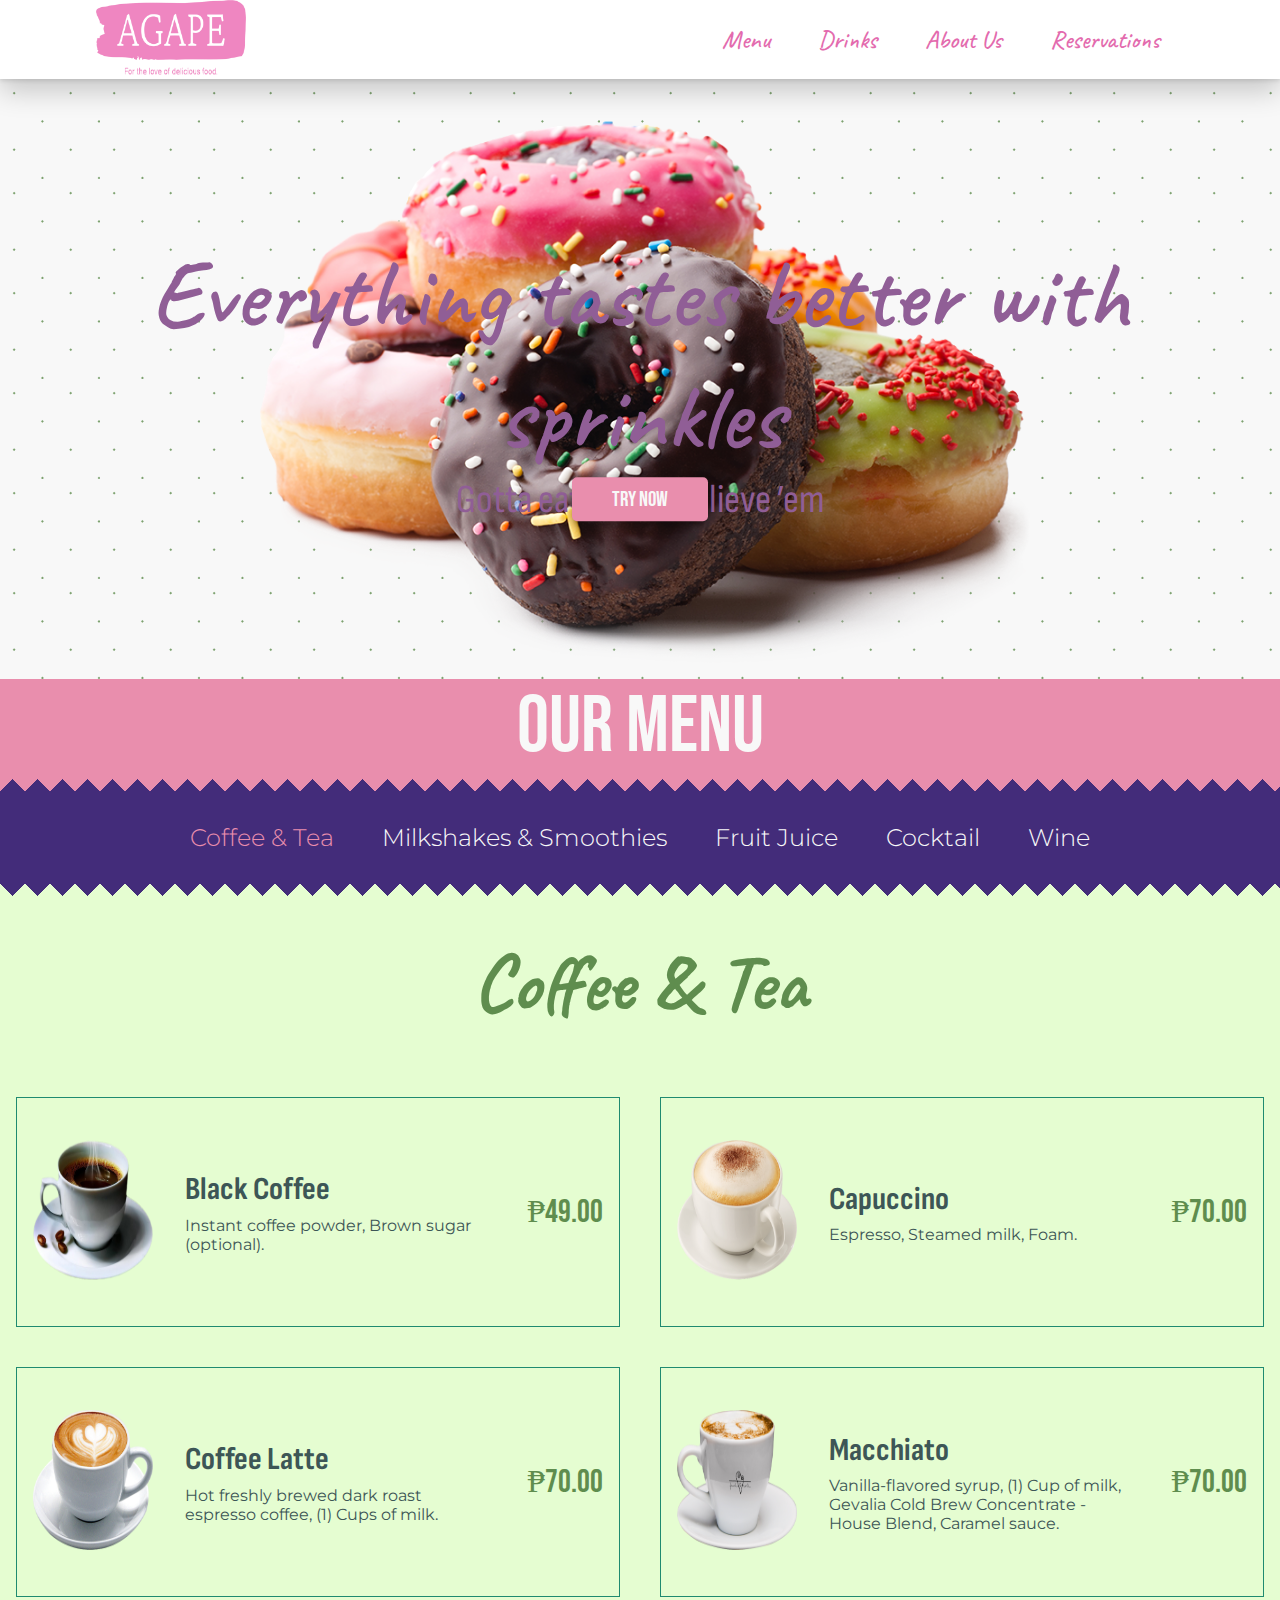
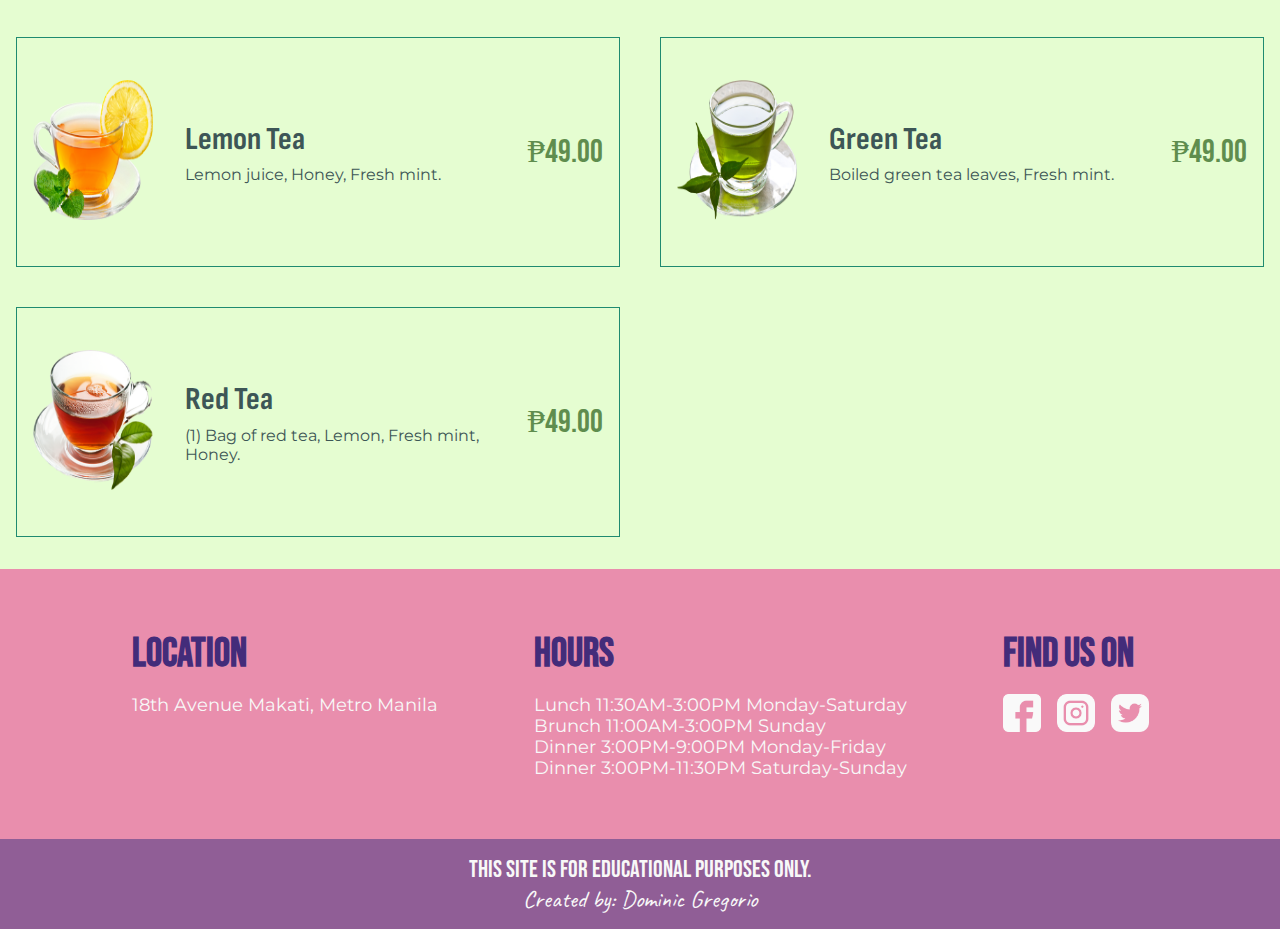
<file: drink.html>
<!DOCTYPE html>
<html lang="en">
<head>
  <meta charset="UTF-8">
  <meta http-equiv="X-UA-Compatible" content="IE=edge">
  <meta name="viewport" content="width=device-width, initial-scale=1.0">
  <title>Document</title>
  <link rel="stylesheet" href="css/drink.css">
  <link rel="stylesheet" href="css/root.css">
  <script async src="js/root.js"></script>
</head>
<body>

  <!-- Header --> <!-- Header --> <!-- Header -->

  <header>

    <div class="nav">
      <div class="left_nav_col">
        <a href="index.html"><img src="assets/logo/my-logo.png" alt=""></a>
      </div>

      <div class="right_nav_col">
        <ul class="nav_list">
          <li><a href="menu.html" class="list-item">Menu</a></li>
          <li><a href="drink.html" class="list-item">Drinks</a></li>
          <li><a href="about-us.html" class="list-item">About Us</a></li>
          <li><a href="reservation.html" class="list-item">Reservations</a></li>

          <div class="social_media_container">
            <img src="assets/icons/facebook.png" alt="" class="socmed-icon">
            <img src="assets/icons/twitter.png" alt="" class="socmed-icon">
            <img src="assets/icons/instagram.png" alt="" class="socmed-icon">
          </div>

        </ul>

        <div class="burger_icon_container">
          <div class="burger_icon">
            <span class=""></span>
            <span class=""></span>
            <span class=""></span>
          </div>
        </div>
      </div>

    </div>

  </header>

<!-- Section One -->  <!-- Section One -->  <!-- Section One -->

    <section id="main_section_one">
      <div class="section_one_container">  
        <div class="menu_column"></div>
        <div class="menu_content">
          <h1>Everything tastes better with sprinkles</h1>
          <h2>Gotta eat ’em to believe ’em</h2>
        </div>
      </div>
      <button class="btn try-button"><a href="menu.html">Try now</a></button>
    </section>

<!-- Section Two -->  <!-- Section Two -->  <!-- Section Two -->

  <section id="main_section_two">
    <div class="section_two menu_container">
      <h1 class="our-menu-text">Our Menu</h1>

      <div class="menu_selection">
        <ul>
          <li class="drink_selection drink_selection--active" drink-option="coffee-tea">Coffee & Tea</li>
          <li class="drink_selection" drink-option="milkshakes-smoothies">Milkshakes & Smoothies</li>
          <li class="drink_selection" drink-option="fruit-juice">Fruit Juice</li>
          <li class="drink_selection" drink-option="cocktail">Cocktail</li>
          <li class="drink_selection" drink-option="wine">Wine</li>
        </ul>
      </div>
    </div>

    <!-- Section Two Content -->  <!-- Section Two Content -->  <!-- Section Two Content -->

    <div class="drink_menu_container">

      <h1 class="menu-selected-text">Coffee & Tea</h1>
      
      <div class="coffee-tea_container drink_main_container drink_main_container--active">

        <div class="coffee-tea drink_container" option="1">
          <div class="drink_left_col">
            <div class="drink_image_col" beverage="coffee-tea">
              <img src="assets/menu/coffee-tea/black-coffee.png" alt="">
            </div>
            <div class="drink_content_col">
              <h1>Black Coffee</h1>
              <p>Instant coffee powder, Brown sugar (optional).</p>
            </div>
          </div>
          <div class="drink_price_col">
            <h1>₱49.00</h1>
          </div>
        </div>

        <div class="coffee-tea drink_container" option="1">
          <div class="drink_left_col">
            <div class="drink_image_col" beverage="coffee-tea">
              <img src="assets/menu/coffee-tea/capuccino.png" alt="">
            </div>
            <div class="drink_content_col">
              <h1>Capuccino</h1>
              <p>Espresso, Steamed milk, Foam.</p>
            </div>
          </div>
          <div class="drink_price_col">
            <h1>₱70.00</h1>
          </div>
        </div>

        <div class="coffee-tea drink_container" option="1">
          <div class="drink_left_col">
            <div class="drink_image_col" beverage="coffee-tea">
              <img src="assets/menu/coffee-tea/coffee-latte.png" alt="">
            </div>
            <div class="drink_content_col">
              <h1>Coffee Latte</h1>
              <p>Hot freshly brewed dark roast espresso coffee, (1) Cups of milk.</p>
            </div>
          </div>
          <div class="drink_price_col">
            <h1>₱70.00</h1>
          </div>
        </div>

        <div class="coffee-tea drink_container" option="1">
          <div class="drink_left_col">
            <div class="drink_image_col" beverage="coffee-tea">
              <img src="assets/menu/coffee-tea/macchiato.png" alt="">
            </div>
            <div class="drink_content_col">
              <h1>Macchiato</h1>
              <p>Vanilla-flavored syrup, (1) Cup of milk, Gevalia Cold Brew Concentrate - House Blend, Caramel sauce.</p>
            </div>
          </div>
          <div class="drink_price_col">
            <h1>₱70.00</h1>
          </div>
        </div>

        <div class="coffee-tea drink_container" option="1">
          <div class="drink_left_col">
            <div class="drink_image_col" beverage="coffee-tea">
              <img src="assets/menu/coffee-tea/lemon-tea.png" alt="">
            </div>
            <div class="drink_content_col">
              <h1>Lemon Tea</h1>
              <p>Lemon juice, Honey, Fresh mint.</p>
            </div>
          </div>
          <div class="drink_price_col">
            <h1>₱49.00</h1>
          </div>
        </div>

        <div class="coffee-tea drink_container" option="1">
          <div class="drink_left_col">
            <div class="drink_image_col" beverage="coffee-tea">
              <img src="assets/menu/coffee-tea/green-tea.png" alt="">
            </div>
            <div class="drink_content_col">
              <h1>Green Tea</h1>
              <p>Boiled green tea leaves, Fresh mint.</p>
            </div>
          </div>
          <div class="drink_price_col">
            <h1>₱49.00</h1>
          </div>
        </div>

        <div class="coffee-tea drink_container" option="1">
          <div class="drink_left_col">
            <div class="drink_image_col" beverage="coffee-tea">
              <img src="assets/menu/coffee-tea/red-tea.png" alt="">
            </div>
            <div class="drink_content_col">
              <h1>Red Tea</h1>
              <p>(1) Bag of red tea, Lemon, Fresh mint, Honey.</p>
            </div>
          </div>
          <div class="drink_price_col">
            <h1>₱49.00</h1>
          </div>
        </div>

      </div>

      <div class="milkshakes-smoothies_container drink_main_container">

        <div class="milkshakes-smoothies drink_container" option="1">
          <div class="drink_left_col">
            <div class="drink_image_col" beverage="milkshake-smoothies">
              <img src="assets/menu/milkshakes-smoothies/mango.png" alt="">
            </div>
            <div class="drink_content_col">
              <h1>Mango Lassi Smoothie</h1>
              <p>Ripe mango, Plain yogurt, Honey.</p>
            </div>
          </div>
          <div class="drink_price_col">
            <h1>₱99.00</h1>
          </div>
        </div>

        <div class="milkshakes-smoothies drink_container" option="1">
          <div class="drink_left_col">
            <div class="drink_image_col" beverage="milkshake-smoothies">
              <img src="assets/menu/milkshakes-smoothies/strawberry.png" alt="">
            </div>
            <div class="drink_content_col">
              <h1>Milky Strawberry Smoothie</h1>
              <p>Frozen strawberry & banana, Greek yogurt, Chia seeds, Unsweetened almond milk, Vanilla extract.</p>
            </div>
          </div>
          <div class="drink_price_col">
            <h1>₱99.00</h1>
          </div>
        </div>

        <div class="milkshakes-smoothies drink_container" option="1">
          <div class="drink_left_col">
            <div class="drink_image_col" beverage="milkshake-smoothies">
              <img src="assets/menu/milkshakes-smoothies/blueberry.png" alt="">
            </div>
            <div class="drink_content_col">
              <h1>Blueberry Lavender Smoothie</h1>
              <p>Almond milk, Frozen bluberries, Vanilla protein powder, Dried lavander, Maca powder, Vanilla, Hemp seeds.</p>
            </div>
          </div>
          <div class="drink_price_col">
            <h1>₱99.00</h1>
          </div>
        </div>

        <div class="milkshakes-smoothies drink_container" option="1">
          <div class="drink_left_col">
            <div class="drink_image_col" beverage="milkshake-smoothies">
              <img src="assets/menu/milkshakes-smoothies/cookies-cream.png" alt="">
            </div>
            <div class="drink_content_col">
              <h1>Cookies N' Cream</h1>
              <p>Vanilla yogurt, Vanilla extract, Milk, Oreos, Frozen Banana.</p>
            </div>
          </div>
          <div class="drink_price_col">
            <h1>₱99.00</h1>
          </div>
        </div>

        <div class="milkshakes-smoothies drink_container" option="1">
          <div class="drink_left_col">
            <div class="drink_image_col" beverage="milkshake-smoothies">
              <img src="assets/menu/milkshakes-smoothies/chocolate.png" alt="">
            </div>
            <div class="drink_content_col">
              <h1>Dark Chocolate Smoothie</h1>
              <p>Chocolate protein powder, Dark cocoa powder, Unsweetened almond milk.</p>
            </div>
          </div>
          <div class="drink_price_col">
            <h1>₱99.00</h1>
          </div>
        </div>

        <div class="milkshakes-smoothies drink_container" option="1">
          <div class="drink_left_col">
            <div class="drink_image_col" beverage="milkshake-smoothies" beverage-name="banana-java">
              <img src="assets/menu/milkshakes-smoothies/banana.png" alt="">
            </div>
            <div class="drink_content_col">
              <h1>Banana Java Smoothie</h1>
              <p>Banana, Unsweetened almond milk, Vanilla whey protein powder, Raw cocoa powder</p>
            </div>
          </div>
          <div class="drink_price_col">
            <h1>₱99.00</h1>
          </div>
        </div>

      </div>

      <div class="fruit-juice_container drink_main_container">

        <div class="fruit-juice drink_container" option="1">
          <div class="drink_left_col">
            <div class="drink_image_col" beverage="fruit-juice">
              <img src="assets/menu/fruit-juice/lemon.png" alt="">
            </div>
            <div class="drink_content_col">
              <h1>Lemon Juice</h1>
              <p>(1) Pure lemon, Sugar(optional).</p>
            </div>
          </div>
          <div class="drink_price_col">
            <h1>₱69.00</h1>
          </div>
        </div>

        <div class="fruit-juice drink_container" option="1">
          <div class="drink_left_col">
            <div class="drink_image_col" beverage="fruit-juice">
              <img src="assets/menu/fruit-juice/orange.png" alt="">
            </div>
            <div class="drink_content_col">
              <h1>Orange Juice</h1>
              <p>(1) Pure orange, Honey, Sugar(optional).</p>
            </div>
          </div>
          <div class="drink_price_col">
            <h1>₱69.00</h1>
          </div>
        </div>

        <div class="fruit-juice drink_container" option="1">
          <div class="drink_left_col">
            <div class="drink_image_col" beverage="fruit-juice">
              <img src="assets/menu/fruit-juice/papaya.png" alt="">
            </div>
            <div class="drink_content_col">
              <h1>Papaya Juice</h1>
              <p>(1) Small size papaya, Teaspoon of lemon juice, Honey, Sugar(optional), Salt to taste.</p>
            </div>
          </div>
          <div class="drink_price_col">
            <h1>₱69.00</h1>
          </div>
        </div>

        <div class="fruit-juice drink_container" option="1">
          <div class="drink_left_col">
            <div class="drink_image_col" beverage="fruit-juice">
              <img src="assets/menu/fruit-juice/pineapple.png" alt="">
            </div>
            <div class="drink_content_col">
              <h1>Pineapple Juice</h1>
              <p>(1) Half pineapple, Honey, Lemon, Mint, Sugar(optional).</p>
            </div>
          </div>
          <div class="drink_price_col">
            <h1>₱69.00</h1>
          </div>
        </div>

        <div class="fruit-juice drink_container" option="1">
          <div class="drink_left_col">
            <div class="drink_image_col" beverage="fruit-juice">
              <img src="assets/menu/fruit-juice/watermelon.png" alt="">
            </div>
            <div class="drink_content_col">
              <h1>Watermelon Juice</h1>
              <p>(1) Small sweet watermelon, (1) Small lime juiced, Sugar(optional).</p>
            </div>
          </div>
          <div class="drink_price_col">
            <h1>₱69.00</h1>
          </div>
        </div>

        <div class="fruit-juice drink_container" option="1">
          <div class="drink_left_col">
            <div class="drink_image_col" beverage="fruit-juice" beverage-name="mango-plum">
              <img src="assets/menu/fruit-juice/mango.png" alt="">
            </div>
            <div class="drink_content_col">
              <h1>Mango Plum</h1>
              <p>(1) Slice of mango, Honey, Lemon, Mint, Sugar(optional).</p>
            </div>
          </div>
          <div class="drink_price_col">
            <h1>₱69.00</h1>
          </div>
        </div>

      </div>

      <div class="cocktail_container drink_main_container">

        <div class="cocktail drink_container" option="1">
          <div class="drink_left_col">
            <div class="drink_image_col" beverage="cocktail">
              <img src="assets/menu/cocktail/blue-lagoon.png" alt="">
            </div>
            <div class="drink_content_col">
              <h1>Blue Lagoon</h1>
              <p>Vodka, Blue curaçao, Lemonade, Maraschino cherry.</p>
            </div>
          </div>
          <div class="drink_price_col">
            <h1>₱99.00</h1>
          </div>
        </div>

        <div class="cocktail drink_container" option="1">
          <div class="drink_left_col">
            <div class="drink_image_col" beverage="cocktail">
              <img src="assets/menu/cocktail/champagne.png" alt="">
            </div>
            <div class="drink_content_col">
              <h1>Champagne</h1>
              <p>Sugar cube, Angostura bitters, Champagne(chilled), Lemon.</p>
            </div>
          </div>
          <div class="drink_price_col">
            <h1>₱99.00</h1>
          </div>
        </div>

        <div class="cocktail drink_container" option="1">
          <div class="drink_left_col">
            <div class="drink_image_col" beverage="cocktail">
              <img src="assets/menu/cocktail/fruit-cocktail.png" alt="">
            </div>
            <div class="drink_content_col">
              <h1>Fruit Cocktail</h1>
              <p>Vodka, Strawberry, Cranberry, Blueberry, Grapefruit, Pomegranate Arils, Pineapple, Peach, Cucumber, Papaya, Orange.</p>
            </div>
          </div>
          <div class="drink_price_col">
            <h1>₱99.00</h1>
          </div>
        </div>

        <div class="cocktail drink_container" option="1">
          <div class="drink_left_col">
            <div class="drink_image_col" beverage="cocktail">
              <img src="assets/menu/cocktail/lemon-cocktail.png" alt="">
            </div>
            <div class="drink_content_col">
              <h1>Lemon Cocktail</h1>
              <p>Lemon drop martini, Whiskey sour, Lemon margarita.</p>
            </div>
          </div>
          <div class="drink_price_col">
            <h1>₱99.00</h1>
          </div>
        </div>

        <div class="cocktail drink_container" option="1">
          <div class="drink_left_col">
            <div class="drink_image_col" beverage="cocktail">
              <img src="assets/menu/cocktail/margarita.png" alt="">
            </div>
            <div class="drink_content_col">
              <h1>Margarita</h1>
              <p>Silver tequila, Orange liqueur, Squeezed lime juice, Nectar syrup to taste.</p>
            </div>
          </div>
          <div class="drink_price_col">
            <h1>₱99.00</h1>
          </div>
        </div>

        <div class="cocktail drink_container" option="1">
          <div class="drink_left_col">
            <div class="drink_image_col" beverage="cocktail">
              <img src="assets/menu/cocktail/mojito.png" alt="">
            </div>
            <div class="drink_content_col">
              <h1>Mojito</h1>
              <p>Rum, Mint, Lime, Soda, Club soda, Sugar.</p>
            </div>
          </div>
          <div class="drink_price_col">
            <h1>₱99.00</h1>
          </div>
        </div>

        <div class="cocktail drink_container" option="1">
          <div class="drink_left_col">
            <div class="drink_image_col" beverage="cocktail">
              <img src="assets/menu/cocktail/red-cocktail.png" alt="">
            </div>
            <div class="drink_content_col">
              <h1>Red Cocktail</h1>
              <p>Bourbon, Unsweetened strawberry juice, Lemon juice, Lemon slice.</p>
            </div>
          </div>
          <div class="drink_price_col">
            <h1>₱99.00</h1>
          </div>
        </div>

        <div class="cocktail drink_container" option="1">
          <div class="drink_left_col">
            <div class="drink_image_col" beverage="cocktail">
              <img src="assets/menu/cocktail/tequila-sunrise.png" alt="">
            </div>
            <div class="drink_content_col">
              <h1>Tequila Sunrise</h1>
              <p>Orange juice, Tequila, Grenadine syrup.</p>
            </div>
          </div>
          <div class="drink_price_col">
            <h1>₱99.00</h1>
          </div>
        </div>

      </div>

      <div class="wine_container drink_main_container">
        
        <div class="wine drink_container" option="1">
          <div class="drink_left_col">
            <div class="drink_image_col" beverage="wine">
              <img src="assets/menu/wine/red-wine.png" alt="">
            </div>
            <div class="drink_content_col">
              <h1>Red Wine</h1>
              <p></p>
            </div>
          </div>
          <div class="drink_price_col">
            <h1>₱149.00</h1>
          </div>
        </div>

        <div class="wine drink_container" option="1">
          <div class="drink_left_col">
            <div class="drink_image_col" beverage="wine">
              <img src="assets/menu/wine/rose-wine.png" alt="">
            </div>
            <div class="drink_content_col">
              <h1>Rose Wine</h1>
              <p></p>
            </div>
          </div>
          <div class="drink_price_col">
            <h1>₱149.00</h1>
          </div>
        </div>

        <div class="wine drink_container" option="1">
          <div class="drink_left_col">
            <div class="drink_image_col" beverage="wine">
              <img src="assets/menu/wine/white-wine.png" alt="">
            </div>
            <div class="drink_content_col">
              <h1>White Wine</h1>
              <p></p>
            </div>
          </div>
          <div class="drink_price_col">
            <h1>₱149.00</h1>
          </div>
        </div>

      </div>

    </div>

  </section>

  <!-- Footer --> <!-- Footer --> <!-- Footer -->

  <footer>
    <div class="footer_container">

      <div class="footer_content">
        <div class="location_col footer_col">
          <h1>Location</h1>
          <ul>
            <li>18th Avenue Makati, Metro Manila</li>
          </ul>
        </div>
  
        <div class="hours_col footer_col">
          <h1>Hours</h1>
          <ul>
            <li>Lunch 11:30AM-3:00PM Monday-Saturday</li>
            <li>Brunch 11:00AM-3:00PM Sunday</li>
            <li>Dinner 3:00PM-9:00PM Monday-Friday</li>
            <li>Dinner 3:00PM-11:30PM Saturday-Sunday</li>
          </ul>
        </div>
  
        <div class="find_col footer_col">
          <h1>Find us on</h1>
          <ul>
            <li><img src="assets/icons/facebook.png" alt=""></li>
            <li><img src="assets/icons/instagram.png" alt=""></li>
            <li><img src="assets/icons/twitter.png" alt=""></li>
          </ul>
        </div>
      </div>

    </div>
  </footer>

<!-- Disclaimer Section --> <!-- Disclaimer Section --> <!-- Disclaimer Section -->

  <section>
    <div class="disclaimer_container">
      <h1>This site is for educational purposes only.</h1>
      <h2>Created by: Dominic Gregorio</h2>
    </div>
  </section>
  
  <script src="js/drink.js"></script>
</body>
</html>
</file>
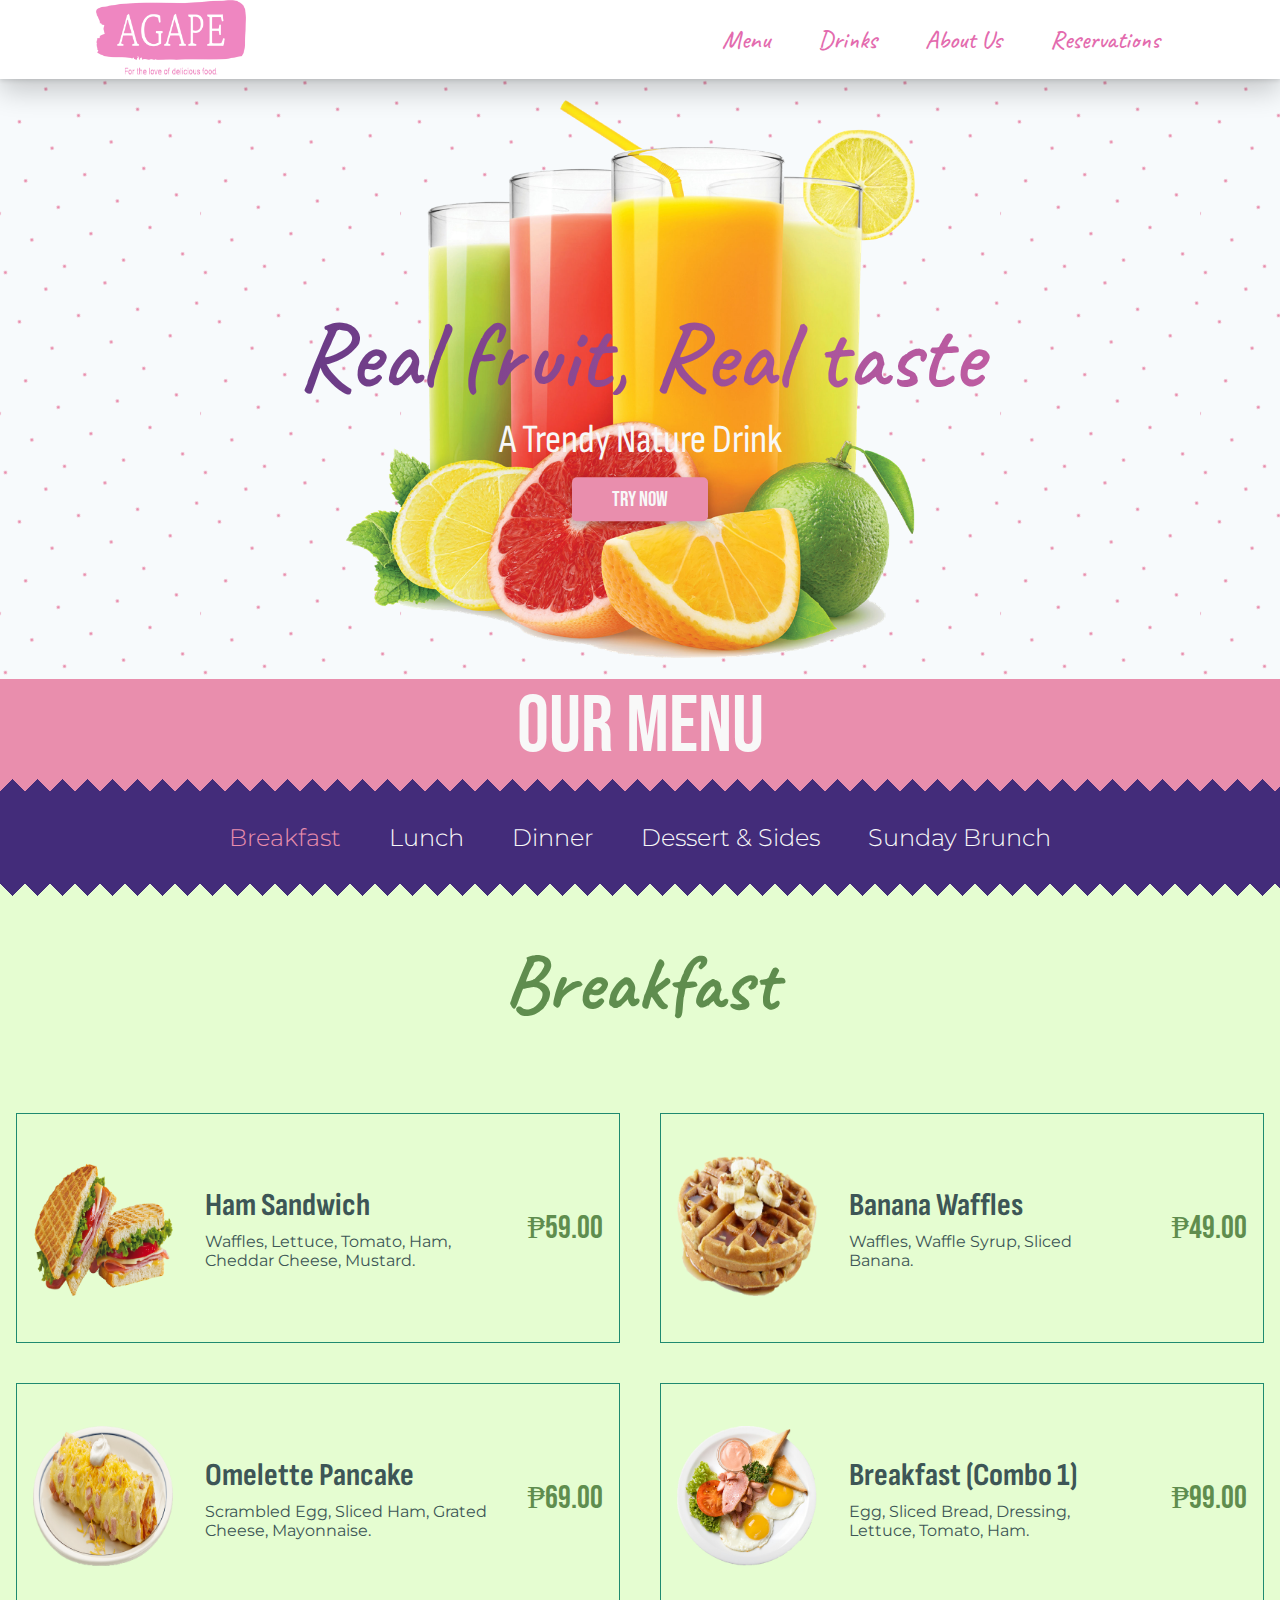
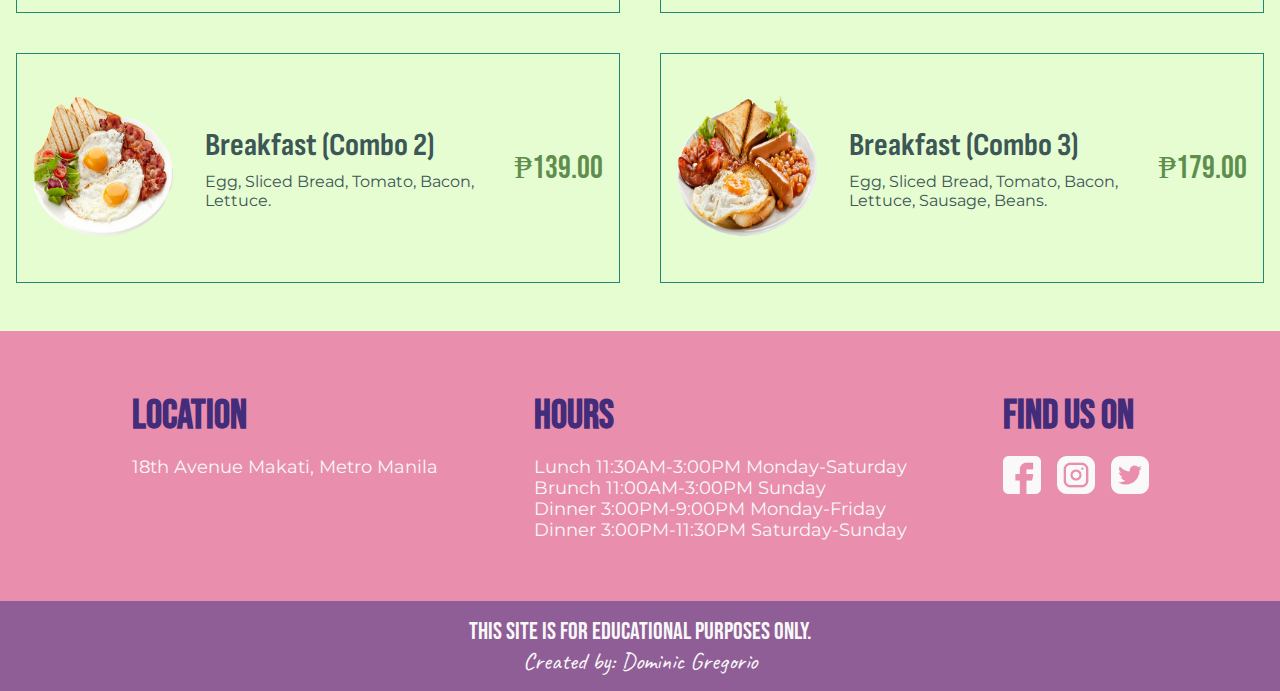
<file: menu.html>
<!DOCTYPE html>
<html lang="en">
<head>
  <meta charset="UTF-8">
  <meta http-equiv="X-UA-Compatible" content="IE=edge">
  <meta name="viewport" content="width=device-width, initial-scale=1.0">
  <title>Document</title>
  <link rel="stylesheet" href="css/menu.css">
  <link rel="stylesheet" href="css/root.css">
  <script async src="js/root.js"></script>
</head>
<body>

  <!-- Header --> <!-- Header --> <!-- Header -->

  <header>

    <div class="nav">
      <div class="left_nav_col">
        <a href="index.html"><img src="assets/logo/my-logo.png" alt=""></a>
      </div>

      <div class="right_nav_col">
        <ul class="nav_list">
          <li><a href="menu.html" class="list-item">Menu</a></li>
          <li><a href="drink.html" class="list-item">Drinks</a></li>
          <li><a href="about-us.html" class="list-item">About Us</a></li>
          <li><a href="reservation.html" class="list-item">Reservations</a></li>

          <div class="social_media_container">
            <img src="assets/icons/facebook.png" alt="" class="socmed-icon">
            <img src="assets/icons/twitter.png" alt="" class="socmed-icon">
            <img src="assets/icons/instagram.png" alt="" class="socmed-icon">
          </div>

        </ul>

        <div class="burger_icon_container">
          <div class="burger_icon">
            <span class=""></span>
            <span class=""></span>
            <span class=""></span>
          </div>
        </div>
      </div>

    </div>

  </header>

  <!-- Section One -->  <!-- Section One -->  <!-- Section One -->

  <section class="section_one_main_container">
    <div class="section_one_container">  
      <div class="menu_column"></div>
      <div class="menu_content">
        <h1>Real fruit, Real taste</h1>
        <h2>A Trendy Nature Drink</h2>
      </div>
    </div>
    <button class="btn try-button"><a href="drink.html">Try now</a></button>
  </section>

  <!-- Section Two -->  <!-- Section Two -->  <!-- Section Two -->

  <section id="main_section_two">
    <div class="section_two menu_container">
      <h1 class="our-menu-text">Our Menu</h1>

      <div class="menu_selection">
        <ul>
          <li class="food_selection food_selection--active" food-option="breakfast">Breakfast</li>
          <li class="food_selection" food-option="lunch">Lunch</li>
          <li class="food_selection" food-option="dinner">Dinner</li>
          <li class="food_selection" food-option="dessert">Dessert & Sides</li>
          <li class="food_selection" food-option="sunday-brunch">Sunday Brunch</li>
        </ul>
      </div>
    </div>

    <!-- Section Two Content -->  <!-- Section Two Content -->  <!-- Section Two Content -->

    <div class="food_menu_container">

      <h1 class="menu-selected-text">Breakfast</h1>
      
      <div class="breakfast_container food_main_container food_main_container--active">

        <div class="breakfast food_container" option="1">
          <div class="food_left_col">
            <div class="food_image_col">
              <img src="assets/menu/breakfast/ham-sandwich.png" alt="">
            </div>
            <div class="food_content_col">
              <h1>Ham Sandwich</h1>
              <p>Waffles, Lettuce, Tomato, Ham, Cheddar Cheese, Mustard.</p>
            </div>
          </div>
          <div class="food_price_col">
            <h1>₱59.00</h1>
          </div>
        </div>

        <div class="breakfast food_container" option="2">
          <div class="food_left_col">
            <div class="food_image_col">
              <img src="assets/menu/breakfast/banana-waffles.png" alt="">
            </div>
            <div class="food_content_col">
              <h1>Banana Waffles</h1>
              <p>Waffles, Waffle Syrup, Sliced Banana.</p>
            </div>
          </div>
          <div class="food_price_col">
            <h1>₱49.00</h1>
          </div>
        </div>

        <div class="breakfast food_container" option="3">
          <div class="food_left_col">
            <div class="food_image_col">
              <img src="assets/menu/breakfast/omelette-pancake.png" alt="">
            </div>
            <div class="food_content_col">
              <h1>Omelette Pancake</h1>
              <p>Scrambled Egg, Sliced Ham, Grated Cheese, Mayonnaise.</p>
            </div>
          </div>
          <div class="food_price_col">
            <h1>₱69.00</h1>
          </div>
        </div>

        <div class="breakfast food_container" option="4">
          <div class="food_left_col">
            <div class="food_image_col">
              <img src="assets/menu/breakfast/breakfast1.png" alt="">
            </div>
            <div class="food_content_col">
              <h1>Breakfast (Combo 1)</h1>
              <p>Egg, Sliced Bread, Dressing, Lettuce, Tomato, Ham.</p>
            </div>
          </div>
          <div class="food_price_col">
            <h1>₱99.00</h1>
          </div>
        </div>

        <div class="breakfast food_container" option="5">
          <div class="food_left_col">
            <div class="food_image_col">
              <img src="assets/menu/breakfast/breakfast2.png" alt="">
            </div>
            <div class="food_content_col">
              <h1>Breakfast (Combo 2)</h1>
              <p>Egg, Sliced Bread, Tomato, Bacon, Lettuce.</p>
            </div>
          </div>
          <div class="food_price_col">
            <h1>₱139.00</h1>
          </div>
        </div>

        <div class="breakfast food_container" option="6">
          <div class="food_left_col">
            <div class="food_image_col">
              <img src="assets/menu/breakfast/breakfast3.png" alt="">
            </div>
            <div class="food_content_col">
              <h1>Breakfast (Combo 3)</h1>
              <p>Egg, Sliced Bread, Tomato, Bacon, Lettuce, Sausage, Beans.</p>
            </div>
          </div>
          <div class="food_price_col">
            <h1>₱179.00</h1>
          </div>
        </div>

      </div>

      <div class="lunch_container food_main_container">

        <div class="lunch food_container" option="4">
          <div class="food_left_col">
            <div class="food_image_col">
              <img src="assets/menu/lunch/lentil-soup.png" alt="">
            </div>
            <div class="food_content_col">
              <h1>Lentil Soup</h1>
              <p>Ham stock, Red Lentils, Finely Chopped Carrots, Sliced Medium Leeks, Parsley.</p>
            </div>
          </div>
          <div class="food_price_col">
            <h1>₱59.00</h1>
          </div>
        </div>

        <div class="lunch food_container" option="1">
          <div class="food_left_col">
            <div class="food_image_col">
              <img src="assets/menu/lunch/roasted-chicken.png" alt="">
            </div>
            <div class="food_content_col">
              <h1>Roasted Chicken</h1>
              <p>1pc Roasted Chicken, White Rice, Gravy.</p>
            </div>
          </div>
          <div class="food_price_col">
            <h1>₱99.00</h1>
          </div>
        </div>

        <div class="lunch food_container" option="3">
          <div class="food_left_col">
            <div class="food_image_col">
              <img src="assets/menu/lunch/rice-vegetable-salad.png" alt="">
            </div>
            <div class="food_content_col">
              <h1>Vegetable Salad</h1>
              <p>White Rice, Broccoli, Mushrooms, Carrot, Lettuce, Chicken Meat, Fish Sauce.</p>
            </div>
          </div>
          <div class="food_price_col">
            <h1>₱99.00</h1>
          </div>
        </div>

        <div class="lunch food_container" option="2">
          <div class="food_left_col">
            <div class="food_image_col">
              <img src="assets/menu/lunch/chicken-nuggets-fries.png" alt="">
            </div>
            <div class="food_content_col">
              <h1>Chicken Nuggets /w Fries</h1>
              <p>4pcs Chicken Nuggets, Fries, Catsup, Lettuce.</p>
            </div>
          </div>
          <div class="food_price_col">
            <h1>₱149.00</h1>
          </div>
        </div>

        <div class="lunch food_container" option="5">
          <div class="food_left_col">
            <div class="food_image_col">
              <img src="assets/menu/lunch/chicken-satay-salad.png" alt="">
            </div>
            <div class="food_content_col">
              <h1>Chicken Satay Salad</h1>
              <p>Cucumber, Tomato, Parsley, Skinless Chicken, Roti.</p>
            </div>
          </div>
          <div class="food_price_col">
            <h1>₱149.00</h1>
          </div>
        </div>

        <div class="lunch food_container" option="6">
          <div class="food_left_col">
            <div class="food_image_col">
              <img src="assets/menu/lunch/chicken-burrito.png" alt="">
            </div>
            <div class="food_content_col">
              <h1>Chicken Burrito</h1>
              <p>Skinless Chicken Breast, Bacon, Red Onion, Tomato, Lettuce, Mustard, Hot Sauce (optional)</p>
            </div>
          </div>
          <div class="food_price_col">
            <h1>₱149.00</h1>
          </div>
        </div>

        <div class="lunch food_container" option="8">
          <div class="food_left_col">
            <div class="food_image_col">
              <img src="assets/menu/lunch/pasta-salad.png" alt="">
            </div>
            <div class="food_content_col">
              <h1>Pasta Salad</h1>
              <p>Penne Pasta, Sliced Chicken, Broccoli, Mushroom, Tomato.</p>
            </div>
          </div>
          <div class="food_price_col">
            <h1>₱149.00</h1>
          </div>
        </div>

        <div class="lunch food_container" option="7">
          <div class="food_left_col">
            <div class="food_image_col">
              <img src="assets/menu/lunch/shawarma-kebab-plate.png" alt="">
            </div>
            <div class="food_content_col">
              <h1>Shawarma Kebab Plate</h1>
              <p>Sliced Chicken Breast, Fries, Tomato, Red and White Onion, Lettuce, Dressing.</p>
            </div>
          </div>
          <div class="food_price_col">
            <h1>₱169.00</h1>
          </div>
        </div>

      </div>

      <div class="dinner_container food_main_container">

        <div class="dinner food_container" option="1">
          <div class="food_left_col">
            <div class="food_image_col">
              <img src="assets/menu/dinner/baked-chicken.png" alt="">
            </div>
            <div class="food_content_col">
              <h1>Baked Chicken</h1>
              <p>Chicken Breast, Olive Oil, Kosher Salt, Smoked Paprika, Tomatoes.</p>
            </div>
          </div>
          <div class="food_price_col">
            <h1>₱149.00</h1>
          </div>
        </div>

        <div class="dinner food_container" option="2">
          <div class="food_left_col">
            <div class="food_image_col">
              <img src="assets/menu/dinner/beef-salad.png" alt="">
            </div>
            <div class="food_content_col">
              <h1>Beef Salad</h1>
              <p>Strip Beef, Chili, Cilantro, Kosher Salt, Cucumber, Red Onion, Tomato, Lettuce Leaves, Broccoli.</p>
            </div>
          </div>
          <div class="food_price_col">
            <h1>₱149.00</h1>
          </div>
        </div>

        <div class="dinner food_container" option="3">
          <div class="food_left_col">
            <div class="food_image_col">
              <img src="assets/menu/dinner/minced-pork.png" alt="">
            </div>
            <div class="food_content_col">
              <h1>Minced Pork</h1>
              <p>Ground Pork, Ginger, Sesame Oil, Soy Sauce, Sesame Seed, Scallion, Cucumber, Egg.</p>
            </div>
          </div>
          <div class="food_price_col">
            <h1>₱149.00</h1>
          </div>
        </div>

        <div class="dinner food_container" option="5">
          <div class="food_left_col">
            <div class="food_image_col">
              <img src="assets/menu/dinner/salmon-salad.png" alt="">
            </div>
            <div class="food_content_col">
              <h1>Salmon Salad</h1>
              <p>Salmon, Herb de Provence, Old Bay, Garlic Butter, Kosher Salt, Pepper, Paprika, Fresh Vegetables, Garlic Powder, Herbs.</p>
            </div>
          </div>
          <div class="food_price_col">
            <h1>₱149.00</h1>
          </div>
        </div>

        <div class="dinner food_container" option="4">
          <div class="food_left_col">
            <div class="food_image_col">
              <img src="assets/menu/dinner/chicken-fries.png" alt="">
            </div>
            <div class="food_content_col">
              <h1>Chicken /w Fries</h1>
              <p>Fried Chicken(8pcs), Large Fries.</p>
            </div>
          </div>
          <div class="food_price_col">
            <h1>₱599.00</h1>
          </div>
        </div>

      </div>

      <div class="dessert_container food_main_container">

        <div class="dessert food_container" option="1">
          <div class="food_left_col">
            <div class="food_image_col">
              <img src="assets/menu/dessert/fried-potatoes.png" alt="">
            </div>
            <div class="food_content_col">
              <h1>Fried Potatoes</h1>
              <p>Potatoes, Vegetable and Olive Oil, Rosemary, Garlic and Chili powder, Salt, Pepper. </p>
            </div>
          </div>
          <div class="food_price_col">
            <h1>₱99.00</h1>
          </div>
        </div>

        <div class="dessert food_container" option="2">
          <div class="food_left_col">
            <div class="food_image_col">
              <img src="assets/menu/dessert/pasta-salad.png" alt="">
            </div>
            <div class="food_content_col">
              <h1>Pasta Salad</h1>
              <p>Penne Pasta, Salad Dressing, Green, Yellow, and Red Bell Pepper, Cherry Tomatoes, Broccoli, Black Olives.</p>
            </div>
          </div>
          <div class="food_price_col">
            <h1>₱99.00</h1>
          </div>
        </div>

        <div class="dessert food_container" option="3">
          <div class="food_left_col">
            <div class="food_image_col">
              <img src="assets/menu/dessert/spring-rolls.png" alt="">
            </div>
            <div class="food_content_col">
              <h1>Spring Rolls</h1>
              <p>Spring Roll Wrapper, Minced Pork, Diced Carrots, Sliced Tomato and Cucumber, Lettuce.</p>
            </div>
          </div>
          <div class="food_price_col">
            <h1>₱99.00</h1>
          </div>
        </div>

        <div class="dessert food_container" option="4">
          <div class="food_left_col">
            <div class="food_image_col">
              <img src="assets/best-seller-images/sides/empanada1.png" alt="">
            </div>
            <div class="food_content_col">
              <h1>Empanada</h1>
              <p>Ground pork, Small carrot (Cubed), Cooking oil, Salt and black pepper, All-purpose flour, Salt, Egg, Fresh milk.</p>
            </div>
          </div>
          <div class="food_price_col">
            <h1>₱59.00</h1>
          </div>
        </div>

        <div class="dessert food_container" option="5">
          <div class="food_left_col">
            <div class="food_image_col">
              <img src="assets/best-seller-images/sides/crossini1.png" alt="">
            </div>
            <div class="food_content_col">
              <h1>Crossini</h1>
              <p>Egg, Sliced Bread, Tomato, Bacon, Lettuce.</p>
            </div>
          </div>
          <div class="food_price_col">
            <h1>₱59.00</h1>
          </div>
        </div>

        <div class="dessert food_container" option="6">
          <div class="food_left_col">
            <div class="food_image_col">
              <img src="assets/best-seller-images/sides/croissant1.png" alt="">
            </div>
            <div class="food_content_col">
              <h1>Croissant</h1>
              <p>Egg, Sliced Bread, Tomato, Bacon, Lettuce.</p>
            </div>
          </div>
          <div class="food_price_col">
            <h1>₱59.00</h1>
          </div>
        </div>

        <div class="dessert food_container" option="7">
          <div class="food_left_col">
            <div class="food_image_col">
              <img src="assets/best-seller-images/sides/cinnamon1.png" alt="">
            </div>
            <div class="food_content_col">
              <h1>Cinnamon</h1>
              <p>All-purpose flour, White Sugar, Salt, Softened Butter, Cup milk, Egg, Brown Sugar, Ground cinnamon, Vanilla extract, Cup butter.</p>
            </div>
          </div>
          <div class="food_price_col">
            <h1>₱59.00</h1>
          </div>
        </div>

        <div class="dessert food_container" option="8">
          <div class="food_left_col">
            <div class="food_image_col">
              <img src="assets/best-seller-images/sides/applepie1.png" alt="">
            </div>
            <div class="food_content_col">
              <h1>Apple pie</h1>
              <p>All-purpose flour, Sugar, Salt, Softened butter, Vanilla extract, Cup milk, Egg.</p>
            </div>
          </div>
          <div class="food_price_col">
            <h1>₱59.00</h1>
          </div>
        </div>

        <div class="dessert food_container" option="9">
          <div class="food_left_col">
            <div class="food_image_col">
              <img src="assets/menu/dessert/brownies.png" alt="">
            </div>
            <div class="food_content_col">
              <h1>Brownies</h1>
              <p>Unsweetened cocoa powder, Eggs, powdered sugar, Oil, Vanilla extract, Salt.</p>
            </div>
          </div>
          <div class="food_price_col">
            <h1>₱59.00</h1>
          </div>
        </div>

        <div class="dessert food_container" option="10">
          <div class="food_left_col">
            <div class="food_image_col">
              <img src="assets/menu/dessert/chocolate-cake.png" alt="">
            </div>
            <div class="food_content_col">
              <h1>Chocolate Cake</h1>
              <p>Hot Fudge Sauce, Heavy whipping cream, Vanilla extract, Salt, Powdered sugar.</p>
            </div>
          </div>
          <div class="food_price_col">
            <h1>₱99.00</h1>
          </div>
        </div>

        <div class="dessert food_container" option="11">
          <div class="food_left_col">
            <div class="food_image_col">
              <img src="assets/menu/dessert/icecream-cake.png" alt="">
            </div>
            <div class="food_content_col">
              <h1>Ice cream Cake</h1>
              <p>Quarts ice cream, Chocolate cake layer, Hot fudge sauce, Heavy whipping cream, Powdered sugar, Vanilla extract, Salt.</p>
            </div>
          </div>
          <div class="food_price_col">
            <h1>₱99.00</h1>
          </div>
        </div>

        <div class="dessert food_container" option="12">
          <div class="food_left_col">
            <div class="food_image_col">
              <img src="assets/menu/dessert/strawberry-cake.png" alt="">
            </div>
            <div class="food_content_col">
              <h1>Strawberry Cake</h1>
              <p>Freeze-dried strawberry, Full-fat cream cheese, unsalted butter, Confectioners sugar, Milk, Pure vanille extract, Salt.</p>
            </div>
          </div>
          <div class="food_price_col">
            <h1>₱99.00</h1>
          </div>
        </div>

      </div>

      <div class="sunday-brunch_container food_main_container">

        <div class="sunday-brunch food_container" option="1">
          <div class="food_left_col">
            <div class="food_image_col">
              <img src="assets/menu/sunday-bruch/rottini-pasta.png" alt="">
            </div>
            <div class="food_content_col">
              <h1>Rotini Pasta</h1>
              <p>Rotini pasta, Marinara sauce, Cheddar cheese, Mozzarella, Parmesan, Fresh basil, Fresh oregano, Cherry tomatoes.</p>
            </div>
          </div>
          <div class="food_price_col">
            <h1>₱129.00</h1>
          </div>
        </div>

        <div class="sunday-brunch food_container" option="2">
          <div class="food_left_col">
            <div class="food_image_col">
              <img src="assets/menu/sunday-bruch/tortellini-pasta.png" alt="">
            </div>
            <div class="food_content_col">
              <h1>Tortellini Pasta</h1>
              <p>Cheese tortellini pasta, Parmesan cheese, Butter, Brocolli, Garlic, Basil, Chicken broth, Cornstarch.</p>
            </div>
          </div>
          <div class="food_price_col">
            <h1>₱129.00</h1>
          </div>
        </div>

        <div class="sunday-brunch food_container" option="3">
          <div class="food_left_col">
            <div class="food_image_col">
              <img src="assets/menu/sunday-bruch/penne-pasta.png" alt="">
            </div>
            <div class="food_content_col">
              <h1>Creamy Penne Pasta</h1>
              <p>Dry short penne pasta, Heavy cream, Parmesan cheese, Tomatoes, Kosher salt, Garlic, Basil leaves, Red pepper flakes, Olive oil</p>
            </div>
          </div>
          <div class="food_price_col">
            <h1>₱129.00</h1>
          </div>
        </div>

        <div class="sunday-brunch food_container" option="12">
          <div class="food_left_col">
            <div class="food_image_col">
              <img src="assets/menu/sunday-bruch/sandwich-steak.png" alt="">
            </div>
            <div class="food_content_col">
              <h1>Steak Sandwich</h1>
              <p>Egg, Sliced Bread, Tomato, Bacon, Lettuce.</p>
            </div>
          </div>
          <div class="food_price_col">
            <h1>₱199.00</h1>
          </div>
        </div>

        <div class="sunday-brunch food_container" option="10">
          <div class="food_left_col">
            <div class="food_image_col">
              <img src="assets/menu/sunday-bruch/spare-ribs.png" alt="">
            </div>
            <div class="food_content_col">
              <h1>Spare Ribs</h1>
              <p>Egg, Sliced Bread, Tomato, Bacon, Lettuce.</p>
            </div>
          </div>
          <div class="food_price_col">
            <h1>₱299.00</h1>
          </div>
        </div>

        <div class="sunday-brunch food_container" option="11">
          <div class="food_left_col">
            <div class="food_image_col">
              <img src="assets/menu/sunday-bruch/roast-beef-steak.png" alt="">
            </div>
            <div class="food_content_col">
              <h1>Roast Beef Steak</h1>
              <p>Egg, Sliced Bread, Tomato, Bacon, Lettuce.</p>
            </div>
          </div>
          <div class="food_price_col">
            <h1>₱399.00</h1>
          </div>
        </div>

        <div class="sunday-brunch food_container" option="4">
          <div class="food_left_col">
            <div class="food_image_col">
              <img src="assets/menu/sunday-bruch/celery-pizza.png" alt="">
            </div>
            <div class="food_content_col">
              <h1>Cellery Pizza</h1>
              <p>Egg, Sliced Bread, Dressing, Lettuce, Tomato, Ham.</p>
            </div>
          </div>
          <div class="food_price_col">
            <h1>₱349.00</h1>
          </div>
        </div>

        <div class="sunday-brunch food_container" option="5">
          <div class="food_left_col">
            <div class="food_image_col">
              <img src="assets/menu/sunday-bruch/cheese-pizza.png" alt="">
            </div>
            <div class="food_content_col">
              <h1>Cheese Pizza</h1>
              <p>Egg, Sliced Bread, Tomato, Bacon, Lettuce.</p>
            </div>
          </div>
          <div class="food_price_col">
            <h1>₱349.00</h1>
          </div>
        </div>

        <div class="sunday-brunch food_container" option="6">
          <div class="food_left_col">
            <div class="food_image_col">
              <img src="assets/menu/sunday-bruch/onion-pizza.png" alt="">
            </div>
            <div class="food_content_col">
              <h1>Onion Pizza</h1>
              <p>Egg, Sliced Bread, Tomato, Bacon, Lettuce.</p>
            </div>
          </div>
          <div class="food_price_col">
            <h1>₱349.00</h1>
          </div>
        </div>

        <div class="sunday-brunch food_container" option="7">
          <div class="food_left_col">
            <div class="food_image_col">
              <img src="assets/menu/sunday-bruch/pepperoni-pizza.png" alt="">
            </div>
            <div class="food_content_col">
              <h1>Pepperoni Pizza</h1>
              <p>Egg, Sliced Bread, Tomato, Bacon, Lettuce.</p>
            </div>
          </div>
          <div class="food_price_col">
            <h1>₱349.00</h1>
          </div>
        </div>

        <div class="sunday-brunch food_container" option="8">
          <div class="food_left_col">
            <div class="food_image_col">
              <img src="assets/menu/sunday-bruch/tomato-olive-pizza.png" alt="">
            </div>
            <div class="food_content_col">
              <h1>Tomato Olive Pizza</h1>
              <p>Egg, Sliced Bread, Tomato, Bacon, Lettuce.</p>
            </div>
          </div>
          <div class="food_price_col">
            <h1>₱349.00</h1>
          </div>
        </div>

        <div class="sunday-brunch food_container" option="9">
          <div class="food_left_col">
            <div class="food_image_col">
              <img src="assets/menu/sunday-bruch/vegetable-pizza.png" alt="">
            </div>
            <div class="food_content_col">
              <h1>Vegetable Pizza</h1>
              <p>Egg, Sliced Bread, Tomato, Bacon, Lettuce.</p>
            </div>
          </div>
          <div class="food_price_col">
            <h1>₱349.00</h1>
          </div>
        </div>

      </div>
    </div>
  </section>

  <!-- Footer --> <!-- Footer --> <!-- Footer -->

  <footer>
    <div class="footer_container">

      <div class="footer_content">
        <div class="location_col footer_col">
          <h1>Location</h1>
          <ul>
            <li>18th Avenue Makati, Metro Manila</li>
          </ul>
        </div>
  
        <div class="hours_col footer_col">
          <h1>Hours</h1>
          <ul>
            <li>Lunch 11:30AM-3:00PM Monday-Saturday</li>
            <li>Brunch 11:00AM-3:00PM Sunday</li>
            <li>Dinner 3:00PM-9:00PM Monday-Friday</li>
            <li>Dinner 3:00PM-11:30PM Saturday-Sunday</li>
          </ul>
        </div>
  
        <div class="find_col footer_col">
          <h1>Find us on</h1>
          <ul>
            <li><img src="assets/icons/facebook.png" alt=""></li>
            <li><img src="assets/icons/instagram.png" alt=""></li>
            <li><img src="assets/icons/twitter.png" alt=""></li>
          </ul>
        </div>
      </div>

    </div>
  </footer>

<!-- Disclaimer Section --> <!-- Disclaimer Section --> <!-- Disclaimer Section -->

  <section>
    <div class="disclaimer_container">
      <h1>This site is for educational purposes only.</h1>
      <h2>Created by: Dominic Gregorio</h2>
    </div>
  </section>

</body>
<script src="js/menu.js"></script>
</html>
</file>
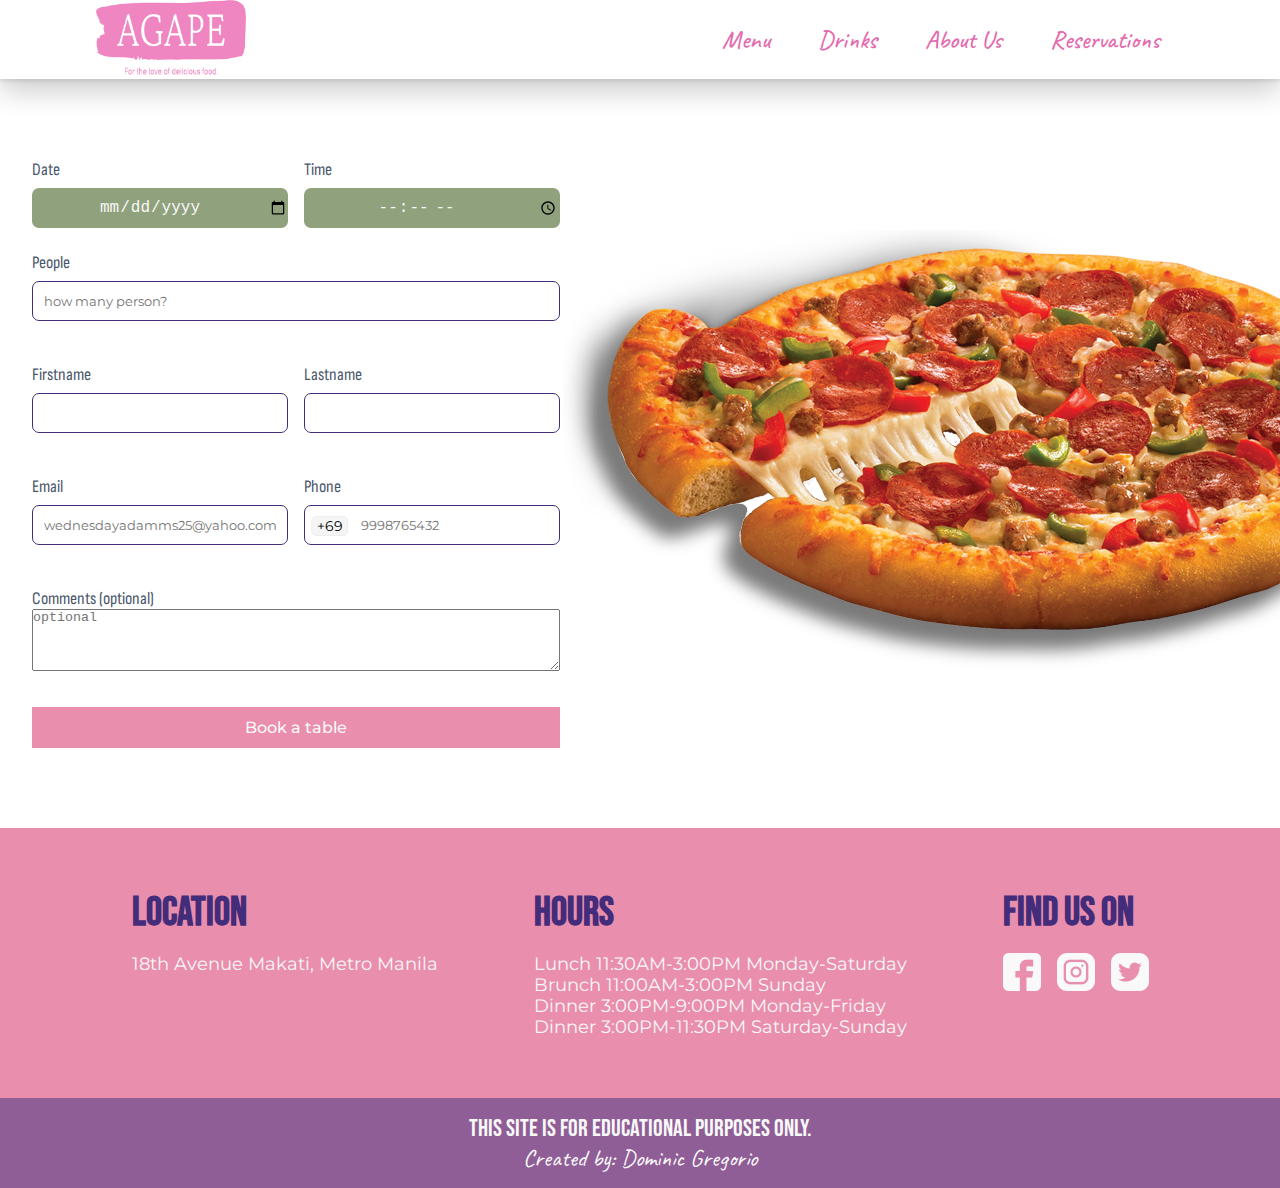
<file: reservation.html>
<!DOCTYPE html>
<html lang="en">
<head>
  <meta charset="UTF-8">
  <meta http-equiv="X-UA-Compatible" content="IE=edge">
  <meta name="viewport" content="width=device-width, initial-scale=1.0">
  <title>Document</title>
  <link rel="stylesheet" href="css/root.css">
  <link rel="stylesheet" href="css/reservation.css">
  <script async src="js/root.js"></script>
</head>
<body>

<!-- Header --> <!-- Header --> <!-- Header -->

<header>

  <div class="nav">
    <div class="left_nav_col">
      <a href="index.html"><img src="assets/logo/my-logo.png" alt=""></a>
    </div>

    <div class="right_nav_col">
      <ul class="nav_list">
        <li><a href="menu.html" class="list-item">Menu</a></li>
        <li><a href="drink.html" class="list-item">Drinks</a></li>
        <li><a href="about-us.html" class="list-item">About Us</a></li>
        <li><a href="#" class="list-item">Reservations</a></li>

        <div class="social_media_container">
          <img src="assets/icons/facebook.png" alt="" class="socmed-icon">
          <img src="assets/icons/twitter.png" alt="" class="socmed-icon">
          <img src="assets/icons/instagram.png" alt="" class="socmed-icon">
        </div>

      </ul>

      <div class="burger_icon_container">
        <div class="burger_icon">
          <span class=""></span>
          <span class=""></span>
          <span class=""></span>
        </div>
      </div>
    </div>

  </div>
  
</header>

<!-- Section One -->  <!-- Section One -->  <!-- Section One -->

<section class="blur">
  <div class="main_details_container">

    <div class="left_col_container">
      <div class="date_time_container detail_container">
        <div class="date_container">
          <h1>Date</h1>
          <input class="date-input" type="date" value="" onkeyup="dateValidation()">
          <p class="error-input" id="error-date"></p>
        </div>
        <div class="time_container">
          <h1>Time</h1>
          <input class="time-input" type="time" onkeyup="timeValidation()">
          <p class="error-input" id="error-time"></p>
        </div>
      </div>
  
      <div class="people_container">
        <h1>People</h1>
        <input class="pax-input text-input" type="text" placeholder="how many person?" onkeyup="paxValidation()" onkeypress='return event.charCode >= 48 && event.charCode <= 57'>
        <ul class="person_dropdown_container">
          <li class="person-count">1 - 5 person</li>
          <li class="person-count">6 - 10 person</li>
          <li class="person-count">11 - 15 person</li>
          <li class="person-count">16 - 20 person</li>
          <li class="person-count">20 above</li>
        </ul>
        <p class="error-input" id="error-pax">error</p>
      </div>
  
      <div class="fullname_container detail_container">
        <div class="firstname_container">
          <h1>Firstname</h1>
          <input class="firstname-input text-input" type="text" onkeyup="firstnameValidation()">
          <p class="error-input" id="error-firstname">error</p>
        </div>
        <div class="lastname_container">
          <h1>Lastname</h1>
          <input class="lastname-input text-input" type="text" onkeyup="lastnameValidation()">
          <p class="error-input" id="error-lastname">error</p>
        </div>
      </div>
  
      <div class="email_phone_container detail_container">
        <div class="email_container">
          <h1>Email</h1>
          <input class="email-input text-input" type="text" placeholder="wednesdayadamms25@yahoo.com" onkeyup="emailValidation()">
          <p class="error-input" id="error-email">error</p>
        </div>
        <div class="phone_container">
          <h1>Phone</h1>
          <input class="phone-input text-input" type="text" placeholder="9998765432" onkeyup="phoneValidation()" onkeypress='return event.charCode >= 48 && event.charCode <= 57' maxlength="10">
          <span class="phone-span"></span>
          <p class="error-input" id="error-phone">error</p>
        </div>
      </div>
  
      <div class="comment_container">
        <h1>Comments (optional)</h1>
        <textarea class="comment-input" placeholder="optional" name="" id="" cols="40" rows="4"></textarea>
      </div>
  
      <button class="book-button btn">Book a table</button>
    </div>

    <div class="right_col_container">
      <img src="assets/images/pizza-model.png" alt="">
    </div>

  </div>
</section>

<!-- Footer --> <!-- Footer --> <!-- Footer -->

<footer class="blur">
  <div class="footer_container">

    <div class="footer_content">
      <div class="location_col footer_col">
        <h1>Location</h1>
        <ul>
          <li>18th Avenue Makati, Metro Manila</li>
        </ul>
      </div>

      <div class="hours_col footer_col">
        <h1>Hours</h1>
        <ul>
          <li>Lunch 11:30AM-3:00PM Monday-Saturday</li>
          <li>Brunch 11:00AM-3:00PM Sunday</li>
          <li>Dinner 3:00PM-9:00PM Monday-Friday</li>
          <li>Dinner 3:00PM-11:30PM Saturday-Sunday</li>
        </ul>
      </div>

      <div class="find_col footer_col">
        <h1>Find us on</h1>
        <ul>
          <li><img src="assets/icons/facebook.png" alt=""></li>
          <li><img src="assets/icons/instagram.png" alt=""></li>
          <li><img src="assets/icons/twitter.png" alt=""></li>
        </ul>
      </div>
    </div>

  </div>
</footer>

<!-- Disclaimer Section --> <!-- Disclaimer Section --> <!-- Disclaimer Section -->

<section class="blur">
  <div class="disclaimer_container">
    <h1>This site is for educational purposes only.</h1>
    <h2>Created by: Dominic Gregorio</h2>
  </div>
</section>

<!-- Hidden Section --> <!-- Hidden Section --> <!-- Hidden Section -->

<section>
  <div class="main_hidden_container book_a_table">
    <img class="check-icon" src="assets/icons/booking.png" alt="">
    <h1 class="hidden_h1">Date & Time</h1>
    <div class="hidden_div hidden_date_time_container">
      <p id="hidden-date-input">November 21, 2023</p>
      <p id="hidden-time-input">2:00pm</p>
    </div>
    <h1 class="hidden_h1">Fullname</h1>
    <div class="hidden_div hidden_fullname_container">
      <p id="hidden-fullname-input">Dominic Gregorio</p>
    </div>
    <h1 class="hidden_h1">Attendee/s</h1>
    <div class="hidden_div hidden_attendee_container">
      <p id="hidden-pax-input">55</p>
    </div>
    <h1 class="hidden_h1">Contact info</h1>
    <div class="hidden_div hidden_contact_info_container">
      <p id="hidden-email-input">gregoriodominic12@yahoo.com</p>
      <p id="hidden-phone-input">0961-543-4410</p>
    </div>
    <div class="hidden_div hidden_comment_container">
      <h1>Comments</h1>
      <p id="hidden-comment-input"></p>
    </div>
    <div class="book_button_container">
      <button class="btn change-btn">Change</button>
      <button class="btn confirm-btn">Confirm</button>
    </div>
  </div>
</section>

<section>
  <div class="main_hidden_container reservation_confirmed">
    <img class="check-icon" src="assets/icons/checked.png" alt="">
    <h1>Success!</h1>
    <p class="reservation-message"></p>
    <div class="confirmed_detail_container">
      <div class="confirmed_date_time_container">
        <h2>Confirmed time:</h2>
        <p class="confirmed-time-date">hello hello</p>
      </div>
      <div class="restaurant_detail">
        <h2>Agape's Restaurant</h2>
        <div>
          <p>18th Avenue Makati, Metro Manila</p>
          <p>0998-765-4321</p>
        </div>
      </div>
    </div>
    <div class="appointment_change">
      <h1>Need to make changes to this appointment?</h1>
      <p>Manage your appointments by sending us an email at <a href="#">gregoriodominic25@yahoo.com</a> or contact us at (0998-765-4321)</p>
    </div>
    <button class="btn okay-btn">Okay</button>
  </div>
</section>

  <script src="js/reservation.js"></script>

</body>
</html>
</file>
<file: css/drink.css>
body {
  background-color: #f8f8f8;
}

/* Section One */ /* Section One */ /* Section One */

#main_section_one {
  position: relative;
}

.section_one_container {
  background-image: url('../assets/icons/dot-background(green).png');
  width: 100%;
  margin: auto;
  height: 600px;
  z-index: -1;
  position: relative;
  display: flex;
  justify-content: center;
  flex-direction: column;
  align-items: center;
}

.menu_column {
  background-image: url('../assets/images/donuts.png');
  background-repeat: no-repeat;
  background-size: contain;
  background-position: center;
  position: absolute;
  height: 100%;
  width: 100%;
  z-index: -1;
}

.menu_content {
  width: 100%;
  text-align: center;
}

.menu_content h1 {
  font-family: var(--f-family-caveat);
  font-weight: var(--f-weight-semibold);
  font-size: 6rem;
  color: var(--c-dusty-purple);

}

.menu_content h2 {
  font-family: var(--f-family-sofiasans);
  font-weight: var(--f-weight-regular);
  font-size: 2.5rem;

  color: var(--c-dusty-purple);
}

.btn {
  border: none;
  cursor: pointer;
  box-shadow: rgba(0, 0, 0, 0.24) 0px 3px 8px;
  border-radius: 5px;
  background-color: var(--c-cadillac-pink);
}

.btn > a {
  text-decoration: none;
  font-family: var(--f-family-bebas);
  font-size: 1.3rem;
  color: #f8f8f8;
}

.try-button {
  padding: .6rem 2.5rem;
  margin-top: 2rem;
  cursor: pointer;
  z-index: 1;
  position: absolute;
  top: 50%;
  left: 50%;
  transform: translate(-50%, 150%);
}

/* Section Two */ /* Section Two */ /* Section Two */

.menu_container {
  color: #f8f8f8;
  text-align: center;
  background-color: var(--c-cadillac-pink);
}

.our-menu-text {
  font-size: 5rem;
  font-family: var(--f-family-bebas);
  font-weight: var(--f-weight-light);
}

.menu_selection {
  background-color: var(--c-purple-haze);
  display: flex;
  align-items: center;
  justify-content: center;
  position: relative;
}

.menu_selection::after {
  content: '';
  position: absolute;
  bottom: 0;
  left: 0;
  width: 100%;
  height: 25px;
  background: linear-gradient(-45deg, #E5FDD1 12px, transparent 0%), linear-gradient(45deg, #E5FDD1 12px, transparent 0%);
  background-size: 25px;
}

.menu_selection::before {
  content: '';
  position: absolute;
  top: 0;
  left: 0;
  width: 100%;
  height: 25px;
  background: linear-gradient(-135deg, var(--c-cadillac-pink) 12px, transparent 0%), linear-gradient(135deg, var(--c-cadillac-pink) 12px, transparent 0%);
  background-size: 25px;
}

.menu_selection ul {
  display: flex;
  align-items: center;
  justify-content: center;
  grid-gap: 3rem;
  padding: 3rem 0;
}

.drink_selection {
  list-style-type: none;
  font-size: 1.5rem;
  font-family: var(--f-family-montserrat);
  font-weight: var(--f-weight-light);
  cursor: pointer;
}

.drink_selection:hover {
  color: var(--c-cadillac-pink);
  transition: all 0.3s ease;
}

.drink_selection--active {
  color: var(--c-cadillac-pink);
}

/* Section Two Content */ /* Section Two Content */ /* Section Two Content */

.menu-selected-text {
  text-align: center;
  font-size: 5rem;
  padding: 2rem 0;
  font-family: var(--f-family-caveat);
  color: var(--c-money-green);
}

.drink_menu_container {
  width: 100%;
  margin: auto;
  background-color: #E5FDD1;
  position: relative;
  padding: 0 1rem;
}

.drink_main_container {
  display: none;
  grid-template-columns: repeat(auto-fit, minmax(460px, 1fr));
  align-items: center;
  grid-gap: 2.5rem;
  height: 100%;
  padding: 2rem 0;
}

.drink_main_container--active {
  display: grid;

  animation-name: foodSelectionActive;
  animation-duration: .4s;
  animation-timing-function: ease-in-out;
  animation-fill-mode: forwards;
}

@keyframes foodSelectionActive {
  0% {
    transform: translateY(-30px);
    opacity: 0;
  }

  100% {
    transform: translateY(0px);
    opacity: 1;
  }
}

.drink_container {
  display: flex;
  align-items: center;
  justify-content: space-between;
  border: 1px #1F8A70 solid;
  padding: 1rem;
  grid-gap: 2rem;
  height: 230px;
}

.drink_left_col {
  display: flex;
  align-items: center;
  grid-gap: 2rem;
  color: var(--c-mineral-green);
}

.drink_image_col img {
  height: 140px;
  width: 120px;
}

.drink_content_col h1 {
  font-family: var(--f-family-sofiasans);
  margin-bottom: .4rem;
}

.drink_content_col p {
  font-family: var(--f-family-montserrat); 
}

.drink_price_col h1 {
  font-family: var(--f-family-bebas); 
  font-weight: var(--f-weight-regular);
  color: var(--c-money-green);
}

.drink_image_col[beverage='wine'] img {
  width: 50px;
}

.drink_image_col[beverage='cocktail'] img {
  width: 65px;
}

.drink_image_col[beverage='milkshake-smoothies'] img {
  width: 60px;
}

.drink_image_col[beverage-name="banana-java"] img {
  width: 110px;
}

.drink_image_col[beverage-name="mango-plum"] img {
  width: 80px;
}

@media screen and (max-width: 768px) {
  /* Section One */ /* Section One */ /* Section One */

  .menu_column {
    min-width: 400px;
  }

  .menu_content h1 {
    font-size: 4.5rem;
  }

  .menu_content h2 {
    font-size: 2rem;
  }

  .btn > a {
    font-size: 1.5rem;
  }

  .try-button {
    padding: .5rem 2rem;
    margin: 1rem auto;
  }

  /* Section Two */ /* Section Two */ /* Section Two */

  .our-menu-text {
    font-size: 4.5rem;
  }

  .menu_selection ul {
    flex-direction: column;
    grid-gap: 2.5rem;
  }

  .food_selection {
    font-size: 1.6rem;
  }

  .food_selection--active {
    color: var(--c-cadillac-pink);
  }

/* Section Two Content */ /* Section Two Content */ /* Section Two Content */

  .menu-selected-text {
    font-size: 5rem;
  }

  .drink_main_container {
    grid-gap: 1rem;
  }

  .drink_container {
    padding: .7rem;
    height: 200px;
  }

  .drink_image_col img {
    height: 110px;
  }

  .drink_image_col[beverage="milkshake-smoothies"] img, .drink_image_col[beverage="wine"] img {
    width: 65px;
  }

  .drink_image_col[beverage="fruit-juice"] img, .drink_image_col[beverage="cocktail"] img {
    width: 75px;
  }

  .drink_content_col h1 {
    font-size: 1.6rem;
  }

  .drink_content_col p {
    font-size: 1.1rem;
  }

  .drink_price_col h1 {
    font-size: 1.6rem;
  }
}
</file>
<file: css/root.css>
@import url('https://fonts.googleapis.com/css2?family=Caveat:wght@400;500;600;700&display=swap');
@import url('https://fonts.googleapis.com/css2?family=Mr+Dafoe&display=swap');
@import url('https://fonts.googleapis.com/css2?family=Parisienne&display=swap');
@import url('https://fonts.googleapis.com/css2?family=Montserrat:wght@100;200;300;400;500;600;700;800;900&display=swap');
@import url('https://fonts.googleapis.com/css2?family=Bebas+Neue&display=swap');
@import url('https://fonts.googleapis.com/css2?family=Sofia+Sans+Condensed:wght@100;200;300;400;500;600;700;800;900&display=swap');

:root {
  /* Color */
  --c-cadillac-pink: #E98EAD;
  --c-purple-haze: #432C7A;
  --c-dusty-purple: #905E96;
  --c-thulian-pink: #E36BAE;
  --c-gray: #E8E2E2;
  --c-money-green: #5F8D4E;
  --c-mineral-green: #3D5656;
  --moderate-violet: hsl(263, 55%, 52%);
  --dark-grayish-blue: hsl(217, 19%, 35%);
  --dark-blackish-blue: hsl(219, 29%, 14%);
  --light-gray: hsl(0, 0%, 81%);
  --light-grayish-blue: hsl(210, 46%, 95%);

  /* Font Family, Weight, and Size */
  --f-family-caveat: 'Caveat', cursive;
  --f-family-dafoe: 'Mr Dafoe', cursive;
  --f-family-parissiene: 'Parisienne', cursive;
  --f-family-montserrat: 'Montserrat', sans-serif;
  --f-family-bebas: 'Bebas Neue', cursive;
  --f-family-sofiasans: 'Sofia Sans Condensed', sans-serif;
  --f-weight-thin: 100;
  --f-weight-extralight: 200;
  --f-weight-light: 300;
  --f-weight-regular: 400;
  --f-weight-medium: 500;
  --f-weight-semibold: 600;
  --f-weight-bold: 700;
  --f-weight-extrabold: 800;
  --f-weight-black: 900;

  /* Swiper Bullets */
  --swiper-pagination-color: #D8D9CF;
  /* --swiper-pagination-bullet-size: 50px; */
  --swiper-pagination-bullet-width: 15px;
  --swiper-pagination-bullet-height: 15px;
  --swiper-pagination-bullet-inactive-color: var(--c-gray);
  --swiper-pagination-bullet-inactive-opacity: 0.3;
  /* --swiper-pagination-bullet-opacity: 1; */
  --swiper-pagination-bullet-horizontal-gap: 10px;
  /* --swiper-pagination-bullet-vertical-gap: 50px; */

  /* Swiper Navigation Arrow */
  --swiper-navigation-size: 5px; 
  --swiper-navigation-color: var(--c-cadillac-pink); 
}

* {
  margin: 0;
  padding: 0;
  box-sizing: border-box;
}

header {
  width: 100%;
  box-shadow: rgba(0, 0, 0, 0.2) 0px 12px 28px 0px, rgba(0, 0, 0, 0.1) 0px 2px 4px 0px, rgba(255, 255, 255, 0.05) 0px 0px 0px 1px inset;
  background-color: white;
  z-index: 99;
}

header.active {
  position: fixed;
  opacity: 0;
  transform: translateY(-40px);
  animation-name: headerActive;
  animation-duration: .5s;
  animation-timing-function: ease-in-out;
  animation-fill-mode: forwards;
}

@keyframes headerActive {
  100% {
    opacity: 1;
    transform: translateY(0);
  }
}

.blur.active {
  user-select: none;
  pointer-events: none;
  filter: blur(15px);
}

/* Header */  /* Header */  /* Header */  /* Header */

.nav {
  width: 85%;
  display: flex;
  justify-content: space-between;
  align-items: center;
  margin: auto;
}

.left_nav_col {

}

.left_nav_col img {
  width: 100%;
  max-width: 150px;
}

.right_nav_col {
}

.nav_list {
  display: flex;
}

.social_media_container {
  display: none;
}

.right_nav_col li {
  list-style-type: none;
  margin: auto 1.5rem;
}

.list-item {
  text-decoration: none;
  color: var(--c-thulian-pink);
  font-family: var(--f-family-caveat);
  font-weight: var(--f-weight-medium);
  font-size: 1.6rem;
  transition: all 0.3s ease;
}

/* Burger Icon */

.burger_icon_container {
  align-items: center;
  display: none;
  z-index: 1;
}

.burger_icon {
  width: 24px;
  height: 15px;
  cursor: pointer;
  position: relative;
}

.burger_icon span {
  background-color: var(--c-cadillac-pink);
  height: 3px;
  position: absolute;
  width: 100%;
  left: 0;
  transition: all 0.3s ease;
}

.burger_icon span:nth-child(1) {
  top: 0;
}

.burger_icon span:nth-child(2) {
  top: 6px;
}

.burger_icon span:nth-child(3) {
  top: 12px;
}

.burger_icon.active span:nth-child(1) {
  transform: rotate(45deg);
  top: 6px;
  background-color: var(--c-purple-haze);
}

.burger_icon.active span:nth-child(2) {
  opacity: 0;
}

.burger_icon.active span:nth-child(3) {
  transform: rotate(-45deg);
  top: 6px;
  background-color: var(--c-purple-haze);
}

/* Burger Icon Hover */

.burger_icon:hover span:nth-child(2) {
  opacity: 0;
}

.burger_icon:hover span:first-child, .burger_icon:hover span:last-child {
  top: 6px;
  background-color: var(--c-purple-haze);
}

/* Footer */  /* Footer */  /* Footer */

.footer_container {
  background-color: var(--c-cadillac-pink);
  height: 30vh;
  display: flex;
  align-items: center;
  justify-content: center;
}

.footer_content {
  display: flex;
  justify-content: center;
  grid-gap: 6rem;
}

.footer_col {

}

.footer_col h1 {
  font-family: var(--f-family-bebas);
  color: var(--c-purple-haze);
  font-size: 2.5rem;
  margin-bottom: 1rem;
}

.footer_col ul {

}

.footer_col li {
  list-style-type: none;
  font-family: var(--f-family-montserrat);
  color: #f8f8f8;
  font-size: 1.1rem;
}

.footer_col img {
  height: 38px;
  cursor: pointer;
  filter: invert(84%) sepia(75%) saturate(26%) hue-rotate(288deg) brightness(112%) contrast(95%);
}

.find_col ul {
  display: flex;
  align-items: center;
  grid-gap: 1rem;
}

/* Disclaimer Section */  /* Disclaimer Section */  /* Disclaimer Section */

.disclaimer_container {
  text-align: center;
  background-color: var(--c-dusty-purple);
  color: #f8f8f8;
  height: 10vh;
  display: flex;
  justify-content: center;
  align-items: center;
  flex-direction: column;
}

.disclaimer_container h1 {
  font-family: var(--f-family-bebas);
  font-weight: var(--f-weight-thin);
  font-size: 1.5rem;
}

.disclaimer_container h2 {
  font-family: var(--f-family-caveat);
  font-weight: var(--f-weight-thin);
  font-size: 1.5rem;
}

@media screen and (max-width: 768px) {

  /* Header */  /* Header */  /* Header */

  .nav {
    width: 90%;
  }

  .burger_icon_container {
    display: flex;
    padding: 1rem;
  }

  .burger_icon {
    z-index: 1;
  }

  .nav_list {
    display: none;
    flex-direction: column;
    position: absolute;
    right: 0;
    height: 0;
    width: 100%;
    top: 79px;
    overflow: hidden;

    background: rgba( 67, 44, 122, 0.8 );
    box-shadow: 0 8px 32px 0 rgba( 31, 38, 135, 0.37 );
    backdrop-filter: blur( 20px );
    -webkit-backdrop-filter: blur( 20px );
    border-bottom-left-radius: 15px;
    border-bottom-right-radius: 15px;
    border: 1px solid rgba( 255, 255, 255, 0.18 );
  }

  .nav_list.active {
    display: flex;
    animation-name: navListActive;
    animation-duration: .4s;
    animation-timing-function: ease-in-out;
    animation-fill-mode: forwards;
  }

  @keyframes navListActive {
    100% {
      width: 100%;
      height: 255px;
      z-index: 99;
    }
  }

  .social_media_container {
    display: flex;
    border-top: 1px var(--c-cadillac-pink) solid;
    margin: .5rem 0;
  }

  .socmed-icon {
    height: 30px;
    margin: .5rem 1rem;
    filter: invert(62%) sepia(58%) saturate(285%) hue-rotate(289deg) brightness(93%) contrast(96%);
    cursor: pointer;
  }
  
  .right_nav_col li {
    margin: .5rem 1rem;
  }
  
  .list-item {
    font-size: 1.5rem;
    font-family: var(--f-family-bebas);
  }

/* Footer */  /* Footer */  /* Footer */

  .footer_container {
    /* height: 40vh; */
    height: 100%;
  }

  .footer_content {
    flex-direction: column;
    grid-gap: 2.5rem;
    margin: 2rem auto;
    width: 90%;
  }

  .footer_col {

  }

  .footer_col h1 {
    font-size: 2rem;
    margin-bottom: .5rem;
  }

  .footer_col li {
    font-size: 1rem;
  }

  .footer_col img {
    height: 35px;
  }
}
</file>
<file: css/menu.css>
body {
  background-color: #f8f8f8;
}

/* Section One */ /* Section One */ /* Section One */

.section_one_main_container {
  position: relative;
  
}

.section_one_container {
  background-image: url('../assets/icons/dot-background.png');
  width: 100%;
  height: 600px;
  margin: auto;
  position: relative;
  z-index: -1;

  display: flex;
  justify-content: center;
  flex-direction: column;
  align-items: center;
}

.menu_column {
  background-image: url('../assets/images/fruit-juice.png');
  background-repeat: no-repeat;
  background-size: contain;
  background-position: center;
  position: absolute;
  height: 600px;
  width: 100%;
  z-index: -1;
}

.menu_content {
  width: 100%;
  text-align: center;
  z-index: -1;
}

.menu_content h1 {
  font-family: var(--f-family-caveat);
  font-weight: var(--f-weight-semibold);
  font-size: 6rem;
  background-image: linear-gradient(90deg, #432C7A, #E36BAE);
  background-clip: text;
  color: transparent;
  -webkit-background-clip: text;
}

.menu_content h2 {
  font-family: var(--f-family-sofiasans);
  font-weight: var(--f-weight-regular);
  font-size: 2.5rem;

  color: #f8f8f8;
}

.btn {
  border: none;
  cursor: pointer;
  box-shadow: rgba(0, 0, 0, 0.24) 0px 3px 8px;
  border-radius: 5px;
  background-color: var(--c-cadillac-pink);
}

.btn > a {
  text-decoration: none;
  font-family: var(--f-family-bebas);
  font-size: 1.3rem;
  color: #f8f8f8;
}

.try-button {
  padding: .6rem 2.5rem;
  margin-top: 2rem;
  cursor: pointer;
  z-index: 1;
  position: absolute;
  top: 50%;
  left: 50%;
  transform: translate(-50%, 150%);
}

/* Section Two */ /* Section Two */ /* Section Two */

.menu_container {
  color: #f8f8f8;
  text-align: center;
  background-color: var(--c-cadillac-pink);
}

.our-menu-text {
  font-size: 5rem;
  font-family: var(--f-family-bebas);
  font-weight: var(--f-weight-light);
}

.menu_selection {
  background-color: var(--c-purple-haze);
  display: flex;
  align-items: center;
  justify-content: center;
  position: relative;
}

.menu_selection::after {
  content: '';
  position: absolute;
  bottom: 0;
  left: 0;
  width: 100%;
  height: 25px;
  background: linear-gradient(-45deg, #E5FDD1 12px, transparent 0%), linear-gradient(45deg, #E5FDD1 12px, transparent 0%);
  background-size: 25px;
}

.menu_selection::before {
  content: '';
  position: absolute;
  top: 0;
  left: 0;
  width: 100%;
  height: 25px;
  background: linear-gradient(-135deg, var(--c-cadillac-pink) 12px, transparent 0%), linear-gradient(135deg, var(--c-cadillac-pink) 12px, transparent 0%);
  background-size: 25px;
}

.menu_selection ul {
  display: flex;
  align-items: center;
  justify-content: center;
  grid-gap: 3rem;
  padding: 3rem 0;
}

.food_selection {
  list-style-type: none;
  font-size: 1.5rem;
  font-family: var(--f-family-montserrat);
  font-weight: var(--f-weight-light);
  cursor: pointer;
}

.food_selection:hover {
  color: var(--c-cadillac-pink);
  transition: all 0.3s ease;
}

.food_selection--active {
  color: var(--c-cadillac-pink);
}

/* Section Two Content */ /* Section Two Content */ /* Section Two Content */

.menu-selected-text {
  text-align: center;
  font-size: 5rem;
  padding: 2rem 0;
  font-family: var(--f-family-caveat);
  color: var(--c-money-green);
}

.food_menu_container {
  width: 100%;
  margin: auto;
  background-color: #E5FDD1;
  position: relative;
  padding: 0 1rem;
}

.food_main_container {
  display: none;
  grid-template-columns: repeat(auto-fit, minmax(460px, 1fr));
  grid-gap: 2.5rem;
  height: 100%;
  padding: 3rem 0;
}

.food_main_container--active {
  display: grid;
  animation-name: foodSelectionActive;
  animation-duration: .4s;
  animation-timing-function: ease-in-out;
  animation-fill-mode: forwards;
}

@keyframes foodSelectionActive {
  0% {
    transform: translateY(-30px);
    opacity: 0;
  }

  100% {
    transform: translateY(0px);
    opacity: 1;
  }
}

.food_container {
  display: flex;
  align-items: center;
  justify-content: space-between;
  border: 1px #1F8A70 solid;
  padding: 1rem;
  grid-gap: 2rem;
  height: 230px;
}

.food_left_col {
  display: flex;
  align-items: center;
  grid-gap: 2rem;
  color: var(--c-mineral-green);
}

.food_image_col img {
  height: 140px;
}

.food_content_col h1 {
  font-family: var(--f-family-sofiasans);
  margin-bottom: .4rem;
}

.food_content_col p {
  font-family: var(--f-family-montserrat); 
}

.food_price_col h1 {
  font-family: var(--f-family-bebas); 
  font-weight: var(--f-weight-regular);
  color: var(--c-money-green);
}

@media screen and (max-width: 768px) {

/* Section One */ /* Section One */ /* Section One */

  .menu_column {
    min-width: 400px;
  }

  .menu_content h1 {
    font-size: 4.5rem;
  }

  .menu_content h2 {
    font-size: 2rem;
  }

  .btn > a {
    font-size: 1.5rem;
  }

  .try-button {
    padding: .5rem 2rem;
    margin: 1rem auto;
    
  }

/* Section Two */ /* Section Two */ /* Section Two */

  .our-menu-text {
    font-size: 4.5rem;
  }

  .menu_selection ul {
    flex-direction: column;
    grid-gap: 2.5rem;
  }

  .food_selection {
    font-size: 1.6rem;
  }

  .food_selection--active {
    color: var(--c-cadillac-pink);
  }

/* Section Two Content */ /* Section Two Content */ /* Section Two Content */

  .menu-selected-text {
    font-size: 4em;
  }

  .food_main_container {
    grid-gap: 2rem;
    padding: 1.5rem 0;
  }

  .food_main_container--active {
    display: grid;
    animation-name: foodSelectionActive;
    animation-duration: .4s;
    animation-timing-function: ease-in-out;
    animation-fill-mode: forwards;
  }

  @keyframes foodSelectionActive {
    0% {
      transform: translateY(-30px);
      opacity: 0;
    }

    100% {
      transform: translateY(0px);
      opacity: 1;
    }
  }

  .food_container {
    display: flex;
    align-items: center;
    justify-content: space-between;
    border: 1px #1F8A70 solid;
    padding: 1rem;
    grid-gap: 2rem;
    height: 230px;
  }

  .food_image_col img {
    height: 140px;
  }

  .food_content_col h1 {
    font-family: var(--f-family-sofiasans);
    margin-bottom: .4rem;
  }

  .food_content_col p {
    font-family: var(--f-family-montserrat); 
  }

  .food_price_col h1 {
    font-family: var(--f-family-bebas); 
    font-weight: var(--f-weight-regular);
    color: var(--c-money-green);
  }
}
</file>
<file: css/reservation.css>
.main_details_container {
  display: flex;
  justify-content: space-evenly;
  align-items: center;
  width: 95%;
  margin: 5rem auto;
}

.left_col_container {
  display: flex;
  flex-direction: column;
  grid-gap: 1rem;
}

.left_col_container h1 {
  font-family: var(--f-family-sofiasans);
  font-weight: var(--f-weight-regular);
  font-size: 1.1rem;  
  color: var(--dark-grayish-blue);
}

.detail_container {
  display: flex;
  grid-gap: 1rem;
}

.date_container input, .time_container input {
  text-align: center;
}

.text-input {
  padding: .7rem;
  font-family: var(--f-family-montserrat);
}

input {
  height: 40px;
  width: 100%;
  min-width: 16rem;
  margin: .5rem auto;
  outline: none;
  border: 1px var(--c-purple-haze) solid;
  border-radius: 7px;
}

input[type='date'], input[type='time'] {
  background-color: #90A17D;
  border: none;
  color: #f8f8f8;
  font-size: 1rem;
}

.comment-input {
  width: 100%;
}

.people_container {
  position: relative;
}

.person_dropdown_container {
  display: none;
  flex-direction: column;
  grid-gap: 1.5rem;
  font-family: var(--f-family-sofiasans);
  font-weight: var(--f-weight-regular);
  font-size: 1.1rem;
  background-color: white;
  border: 1px solid black;
  border-bottom-left-radius: 15px;
  border-bottom-right-radius: 15px;
  padding: 1rem;
  position: absolute;
  width: 100%;
  z-index: 1;
  top: 64px;
  height: 0;
  overflow: hidden; 
}

.person_dropdown_container.dropdown {
  display: flex;
  animation-name: personDropDown;
  animation-duration: .3s;
  animation-fill-mode: forwards;
  animation-timing-function: linear;
}

@keyframes personDropDown {
  0% {
    height: 30px;
  }
  100% {
    height: 235px;
  }
}

.person-count {
  position: relative;
  list-style-type: none;
  cursor: pointer;
}

.person-count::after {
  content: '';
  position: absolute;
  background-color: black;
  width: 100%;
  height: 1px;
  bottom: -13px;
  left: 0;
}

.person-count:nth-child(5)::after {
  height: 0;
}

.phone_container {
  position: relative;
}

.phone-input {
  padding-left: 3.5rem;
}

.phone-input+span::after {
  content: '+69';
  position: absolute;
  top: 52%;
  left: 10%;
  transform: translate(-50%, -50%);
  font-family: var(--f-family-montserrat);
  font-size: .9rem;
  background-color: #F5F5F5;
  border: 1px #EEEEEE solid;
  border-radius: 5px;
  padding: 0 .3rem;
}

.error {
  border: 1px red solid;
}

.correct {
  border: 2px var(--c-money-green) solid;
}

.error-input {
  color: red;
  font-family: var(--f-family-sofiasans);
  font-weight: var(--f-weight-regular);
  font-style: italic;
  font-size: 16px;
  text-align: center;
  opacity: 0;
  transform: translatey(-10px);
}

.error-input.active {
  visibility: visible;
  animation-name: errorActive;
  animation-duration: .4s;
  animation-timing-function: linear;
  animation-fill-mode: forwards;
}

@keyframes errorActive {
  100% {
    transform: translatey(0);
    opacity: 1;
  }
}

.btn {
  padding: .7rem;
  border: none;
  background-color: var(--c-cadillac-pink);
  color: #f8f8f8;
  cursor: pointer;
  font-family: var(--f-family-montserrat);
  font-weight: var(--f-weight-medium);
  font-size: 1rem;  
  margin-top: 1rem;
}

/* Hidden Container */

.main_hidden_container {
  position: fixed;
  top: 50%;
  left: 50%;
  transform: translate(-50%, -60%);
  display: none;
  flex-direction: column;
  grid-gap: 1rem;
  padding: 2rem;
  width: 35%;
  min-width: 500px;
  opacity: 0;

  background: rgba( 255, 255, 255, 0.75 );
  box-shadow: 0 8px 32px 0 rgba( 31, 38, 135, 0.37 );
  backdrop-filter: blur( 20px );
  -webkit-backdrop-filter: blur( 20px );
  border-radius: 10px;
  border: 1px solid rgba( 255, 255, 255, 0.18 );
}

.main_hidden_container.active {
  display: flex;
  animation-name: mainHiddenContainerActive;
  animation-duration: .5s;
  animation-fill-mode: forwards;
  animation-timing-function: ease-in-out;
}

@keyframes mainHiddenContainerActive {
  100% {
    opacity: 1;
    transform: translate(-50%, -50%);
  }
}

.main_hidden_container h1 {
  font-family: var(--f-family-sofiasans);
  font-size: 1.7rem;
  font-weight: var(--f-weight-regular);
  color: var(--dark-grayish-blue);
  text-decoration: underline;
}

.check-icon {
  width: 100px;
  margin: auto;
}

.hidden_div {
  display: flex;
  flex-direction: column;
  grid-gap: .4rem;
}

.hidden_div p {
  font-family: var(--f-family-montserrat);
  color: #313552;
  font-size: 1.1rem;
}

.book_button_container {
  display: flex;
  justify-content: center;
  grid-gap: 1.2rem;
}

.change-btn {
  background-color: #DF2E38;
}

.confirm-btn {
  background-color: var(--c-money-green);
}

.reservation_confirmed {
  text-align: center;
}

.reservation_confirmed h1 {
  text-decoration: none;
}

.reservation_confirmed p {
  font-family: var(--f-family-montserrat);
  color: #313552;
  font-size: 1.1rem;
}

.confirmed_detail_container {
  border: 1px solid black;
}

.confirmed_date_time_container {
  background-color: var(--c-mineral-green);
  color: #f8f8f8;
}

.confirmed_date_time_container h2 {
  font-family: var(--f-family-bebas);
  font-weight: var(--f-weight-medium);
  font-size: 2rem;
  color: #f8f8f8;
}

.confirmed_date_time_container p {
  font-family: var(--f-family-sofiasans);
  font-weight: var(--f-weight-medium);
  font-size: 1.5rem;
  color: #f8f8f8;
}

.restaurant_detail {
  text-align: left;
  margin: 2rem auto;
  display: flex;
  flex-direction: column;
  grid-gap: .5rem;
}

.restaurant_detail h2 {
  font-family: var(--f-family-montserrat);
  font-weight: var(--f-weight-semibold);
  font-size: 1.3rem;
  color: var(--c-mineral-green);
}

.restaurant_detail p {
  font-size: 1rem;
}

.appointment_change {
  text-align: left;
  display: flex;
  flex-direction: column;
  grid-gap: .5rem;
}

.appointment_change h1 {
  font-family: var(--f-family-sofiasans);
  font-weight: var(--f-weight-regular);
  font-size: 1.5rem;
  color: black;
}

@media screen and (max-width: 768px) {
  .main_details_container {
    margin: 6rem auto;
    flex-direction: column;
  }

  .left_col_container {
    grid-gap: .3rem;
  }
  
  .left_col_container h1 {
    font-size: 1rem;  
  }

  input {
    height: 50px;
    min-width: 18rem;
    font-size: 1rem;
  }

  .person_dropdown_container {
    top: 65px;
  }

  .phone-input+span::after {
    top: 50%;
    left: 11%;
  }
  
  
  .right_col_container {
    display: none;
  }
}

@media screen and (max-width: 600px) {
  .main_details_container {
    margin: 5rem auto;
  }

  .left_col_container {
    grid-gap: 1rem;
    width: 100%;
  }
  
  .left_col_container h1 {
    font-size: 1.4rem;  
  }

  .detail_container {
    flex-direction: column;
  }

  input {
    height: 45px;
    min-width: 250px;
  }

  .person_dropdown_container {
    top: 74px;
    min-width: 250px;
  }

  .phone-input+span::after {
    top: 55%;
    left: 30px;
  }
}
</file>
